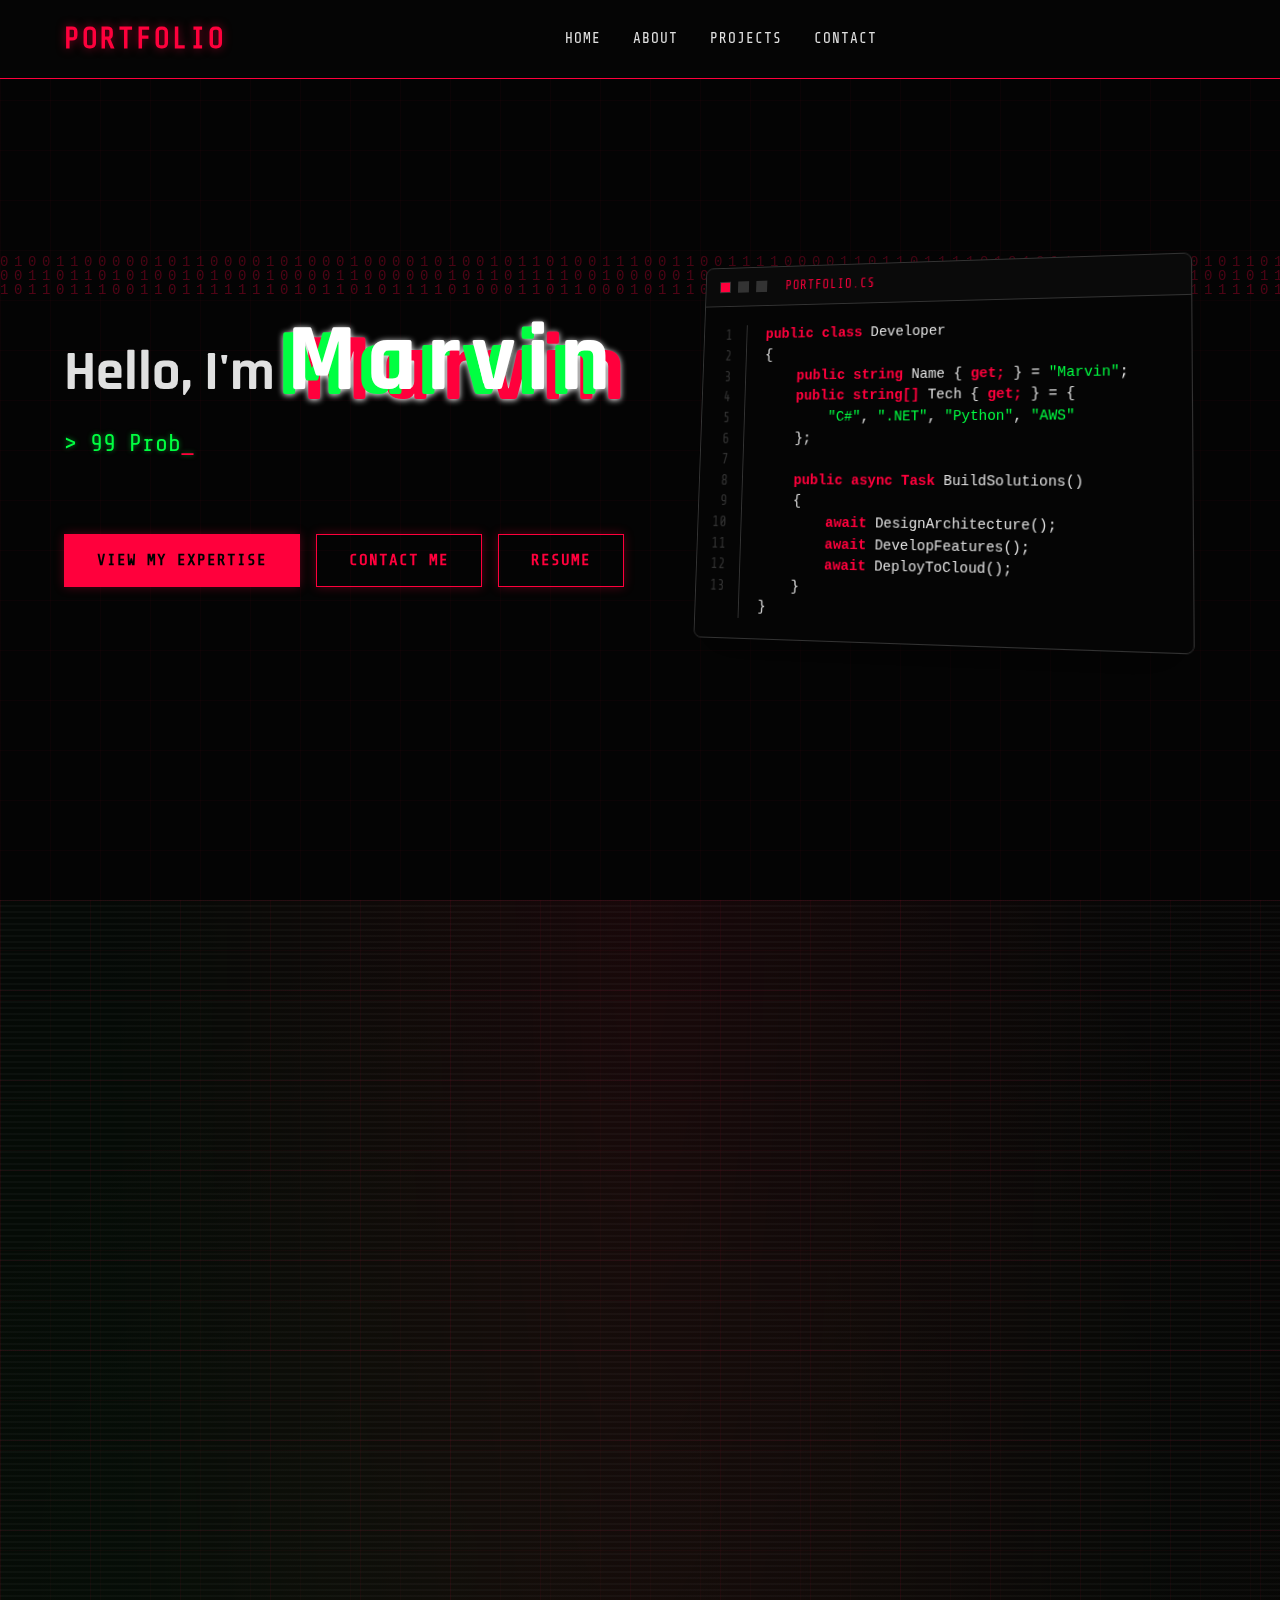
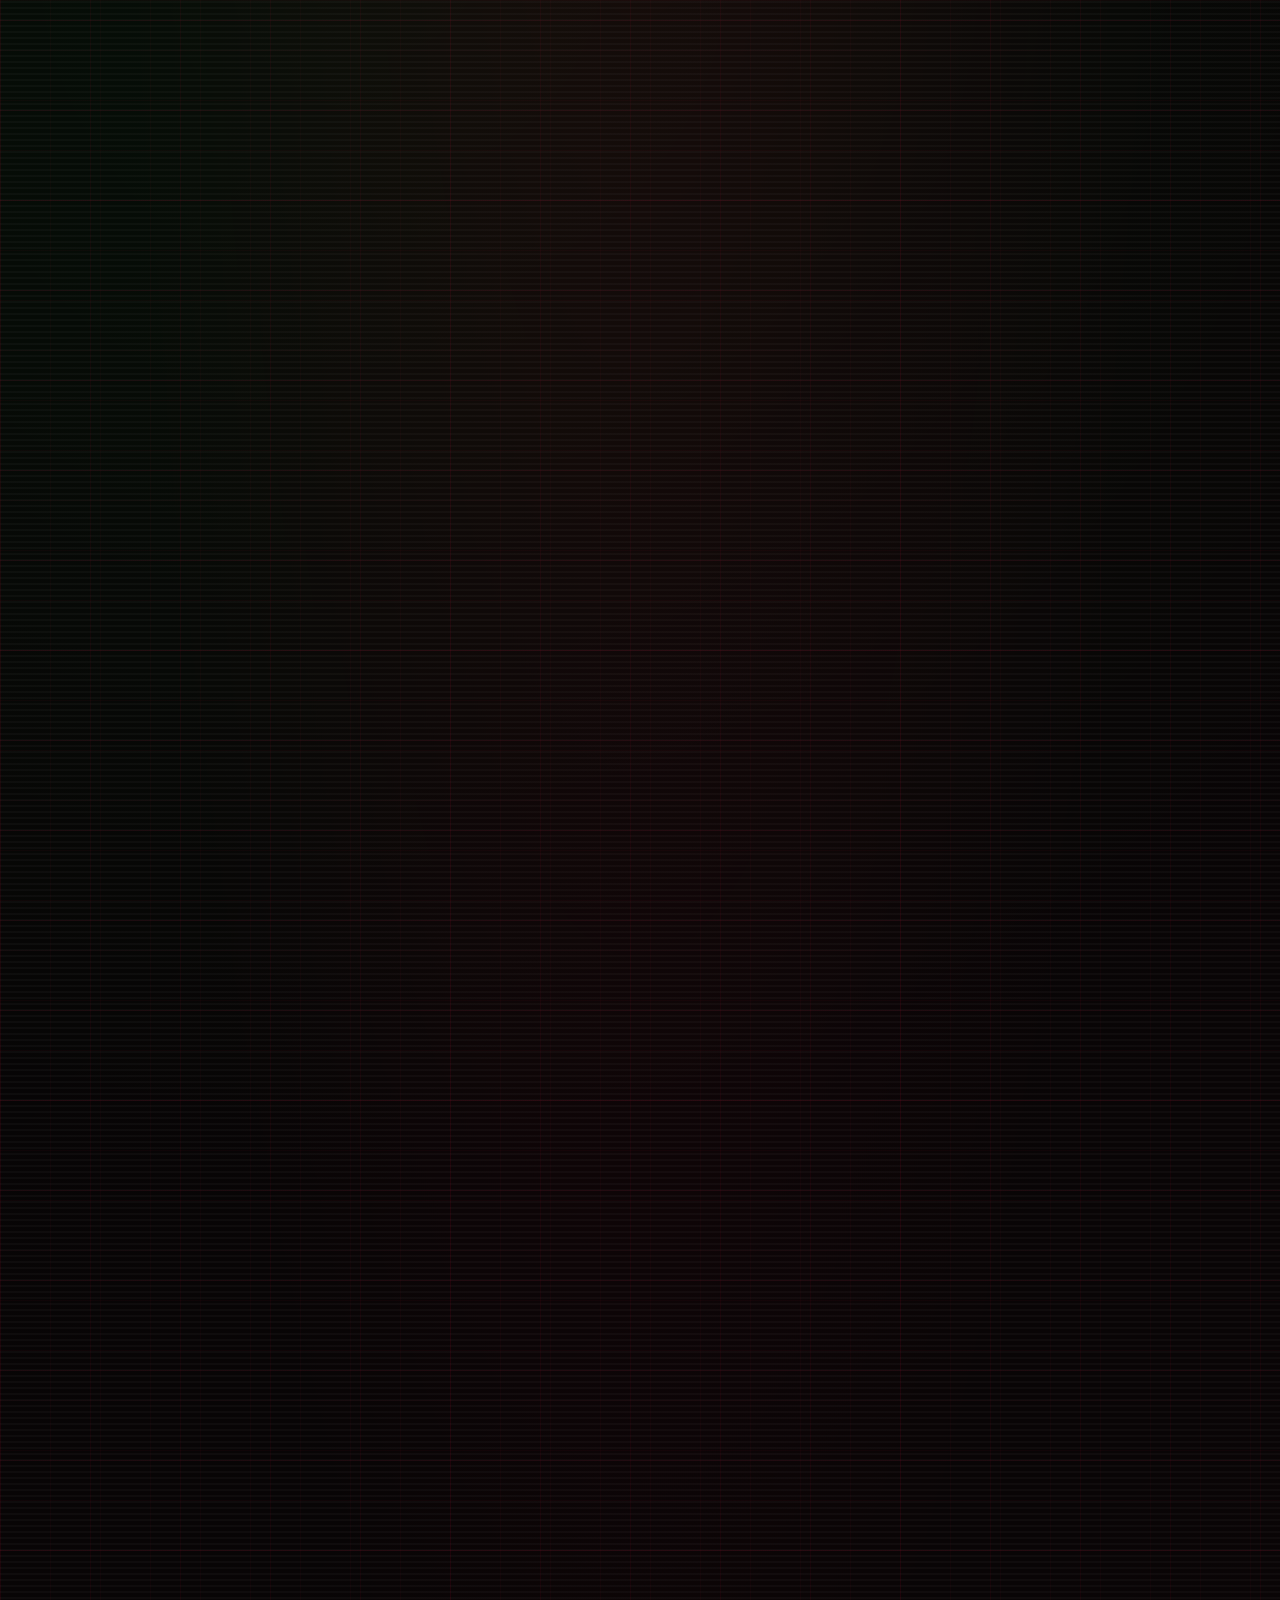
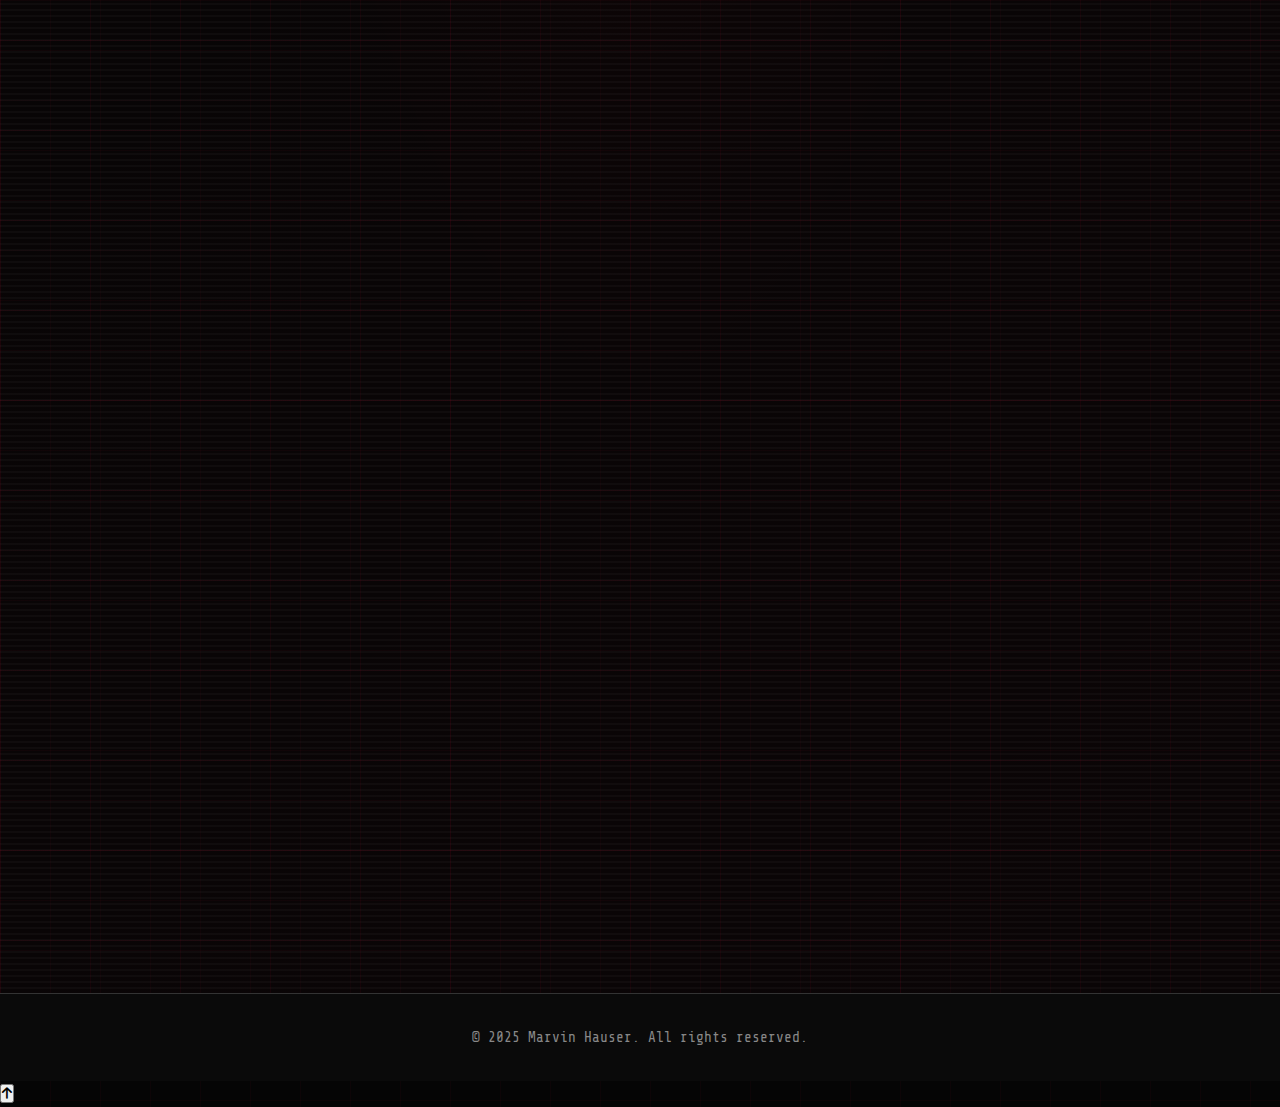
<file: index.html>
<!DOCTYPE html>
<html lang="en">
<head>
    <meta charset="UTF-8">
    <meta name="viewport" content="width=device-width, initial-scale=1.0">
    <title>My Portfolio</title>
    <link rel="stylesheet" href="style.css">
    <link rel="stylesheet" href="https://cdnjs.cloudflare.com/ajax/libs/font-awesome/6.0.0/css/all.min.css">
</head>
<body>
    <header>
        <nav>
            <div class="logo">Portfolio</div>
            <ul class="nav-links">
                <li><a href="#home">Home</a></li>
                <li><a href="#about">About</a></li>
                <li><a href="#projects">Projects</a></li>
                <li><a href="#contact">Contact</a></li>
            </ul>
            <div class="burger">
                <div class="line1"></div>
                <div class="line2"></div>
                <div class="line3"></div>
            </div>
        </nav>
    </header>

    <main>
        <section id="home" class="hero">
            <canvas id="hero-canvas"></canvas>
            <div class="container hero-container">
                <div class="hero-text">
                    <h1>Hello, I'm <span class="hero-glitch-text layers glitch" data-text="Marvin"><span>Marvin</span></span></h1>

                    <p class="hero-subtitle"><span class="typewriter">Full-Stack Developer | Enterprise Solutions Architect</span></p>
                    <div class="hero-btns">
                        <a href="#expertise" class="btn">View My Expertise</a>
                        <a href="#contact" class="btn btn-outline">Contact Me</a>
                        <a href="resume.html" class="btn btn-outline">Resume</a>
                    </div>
                </div>
                <div class="hero-visual">
                    <div class="code-window">
                        <div class="window-header">
                            <div class="buttons">
                                <div class="dot red"></div>
                                <div class="dot yellow"></div>
                                <div class="dot green"></div>
                            </div>
                            <div class="filename">Portfolio.cs</div>
                        </div>
                        <div class="window-body">
                            <div class="line-numbers">
                                <span>1</span><span>2</span><span>3</span><span>4</span><span>5</span><span>6</span><span>7</span><span>8</span><span>9</span><span>10</span><span>11</span><span>12</span><span>13</span>
                            </div>
                            <div class="code-content">
<pre><code><span class="keyword">public class</span> <span class="class-name">Developer</span> 
{
    <span class="keyword">public string</span> <span class="property">Name</span> { <span class="keyword">get;</span> } = <span class="string">"Marvin"</span>;
    <span class="keyword">public string[]</span> <span class="property">Tech</span> { <span class="keyword">get;</span> } = {
        <span class="string">"C#"</span>, <span class="string">".NET"</span>, <span class="string">"Python"</span>, <span class="string">"AWS"</span>
    };

    <span class="keyword">public async Task</span> <span class="function">BuildSolutions</span>() 
    {
        <span class="keyword">await</span> <span class="function">DesignArchitecture</span>();
        <span class="keyword">await</span> <span class="function">DevelopFeatures</span>();
        <span class="keyword">await</span> <span class="function">DeployToCloud</span>();
    }
}</code></pre>
                            </div>
                        </div>
                    </div>
                </div>
            </div>
        </section>
        

        <div class="content-stream">
        <section id="about" class="about">
            <div class="container">
                <h2>About Me</h2>
                <div class="about-content">
                    <div class="about-text">
                        <p>Full-stack developer with a military background in Cyber and Communications Operations. I bring disciplined, security-conscious software engineering practices to every project. My expertise spans enterprise application development, cloud infrastructure, and scalable system design.</p>
                        <p>I specialize in building robust, maintainable solutions using modern technologies including C#/.NET, Python, and cloud platforms. From CRUD systems and workflow automation to full-stack web applications, I design solutions that solve real business problems efficiently and reliably.</p>
                    </div>
                    <div class="skills">
                        <span class="skill-tag">C#</span>
                        <span class="skill-tag">.NET</span>
                        <span class="skill-tag">Blazor</span>
                        <span class="skill-tag">Python</span>
                        <span class="skill-tag">SQL</span>
                        <span class="skill-tag">Git</span>
                        <span class="skill-tag">AWS</span>
                        <span class="skill-tag">Docker</span>
                        <span class="skill-tag">JavaScript</span>
                        <span class="skill-tag">Flutter</span>
                    </div>
                </div>
            </div>
        </section>

        <section id="expertise" class="expertise">
            <div class="container">
                <h2>My Expertise</h2>
                <div class="expertise-grid">
                    <div class="expertise-card" data-tilt>
                        <div class="card-icon"><i class="fas fa-layer-group"></i></div>
                        <h3>Full-Stack Development</h3>
                        <p>End-to-end application development across frontend, backend, and database layers. Experienced with C#/.NET, Python, JavaScript, and Flutter for cross-platform solutions.</p>
                        <div class="tech-tags">
                            <span>C# .NET</span>
                            <span>Blazor</span>
                            <span>Python</span>
                            <span>JavaScript</span>
                            <span>Flutter</span>
                        </div>
                    </div>
                    <div class="expertise-card" data-tilt>
                        <div class="card-icon"><i class="fas fa-cogs"></i></div>
                        <h3>Enterprise Solutions</h3>
                        <p>Designing and implementing business-critical applications including CRUD systems, workflow automation, approval systems, and ERP-style tools. Database design and data management expertise.</p>
                        <div class="tech-tags">
                            <span>CRUD Systems</span>
                            <span>Workflows</span>
                            <span>Database Design</span>
                            <span>Business Logic</span>
                            <span>WPF</span>
                        </div>
                    </div>
                    <div class="expertise-card" data-tilt>
                        <div class="card-icon"><i class="fas fa-cloud"></i></div>
                        <h3>Cloud & DevOps</h3>
                        <p>Containerization, cloud deployment, and infrastructure automation. Experience with AWS, Docker, and CI/CD practices. API integration and system automation expertise.</p>
                        <div class="tech-tags">
                            <span>AWS</span>
                            <span>Docker</span>
                            <span>CI/CD</span>
                            <span>RESTful APIs</span>
                            <span>Automation</span>
                        </div>
                    </div>
                    <div class="expertise-card" data-tilt>
                        <div class="card-icon"><i class="fas fa-globe"></i></div>
                        <h3>Web Development</h3>
                        <p>Building responsive web applications using modern frameworks and technologies. Proficient in Blazor, JavaScript, HTML/CSS, and creating user-friendly interfaces with strong UX principles.</p>
                        <div class="tech-tags">
                            <span>Blazor</span>
                            <span>JavaScript</span>
                            <span>HTML/CSS</span>
                            <span>Responsive Design</span>
                            <span>Web APIs</span>
                        </div>
                    </div>
                    <div class="expertise-card" data-tilt>
                        <div class="card-icon"><i class="fas fa-database"></i></div>
                        <h3>Database & Data Management</h3>
                        <p>Design and optimization of relational databases with strong SQL expertise. Data modeling, normalization, query optimization, and implementation of efficient data management solutions.</p>
                        <div class="tech-tags">
                            <span>SQL</span>
                            <span>Data Modeling</span>
                            <span>Query Optimization</span>
                            <span>Database Design</span>
                            <span>Normalization</span>
                        </div>
                    </div>
                    <div class="expertise-card" data-tilt>
                        <div class="card-icon"><i class="fas fa-tools"></i></div>
                        <h3>Automation & Tooling</h3>
                        <p>Creating utility tools and automation scripts for increased productivity. Experience with CLI applications, document processing, Excel automation, and custom tooling solutions.</p>
                        <div class="tech-tags">
                            <span>Python Scripts</span>
                            <span>CLI Tools</span>
                            <span>Document Processing</span>
                            <span>Excel Automation</span>
                            <span>System Integration</span>
                        </div>
                    </div>
                </div>
            </div>
        </section>

        <section id="projects" class="projects">
            <div class="container">
                <h2>Featured Projects</h2>
                <div class="project-grid">
                    <div class="project-card">
                        <div class="project-image" style="background: linear-gradient(45deg, #512bd4, #d42b99);">
                            <i class="fas fa-book-open project-icon-overlay"></i>
                        </div>
                        <div class="project-info">
                            <h3>Library Management System</h3>
                            <p>Windows desktop inventory system built in C# WinForms with complete CRUD, MySQL-backed persistence, and real-time search/filtering—foundational ERP patterns applied to catalog management.</p>
                            <div class="project-links">
                                <a href="https://github.com/SadxSenpai/Buecherei_Windows_App" target="_blank"><i class="fab fa-github"></i> Code</a>
                                <a href="project-buecherei.html"><i class="fas fa-info-circle"></i> View More</a>
                            </div>
                        </div>
                    </div>
                    <div class="project-card">
                        <div class="project-image" style="background: linear-gradient(45deg, #306998, #FFD43B);">
                            <i class="fas fa-robot project-icon-overlay"></i>
                        </div>
                        <div class="project-info">
                            <h3>Data Processing & API Integration</h3>
                            <p>Python automation bot integrating external APIs (GraphQL), transforming data pipelines, and running on AWS—real-time processing with automated workflows and command-driven UX.</p>
                            <div class="project-links">
                                <a href="https://github.com/SadxSenpai/PuffPastry-Parser" target="_blank"><i class="fab fa-github"></i> Code</a>
                                <a href="project-puffpastry.html"><i class="fas fa-info-circle"></i> View More</a>
                            </div>
                        </div>
                    </div>
                </div>
            </div>
        </section>

        <section id="contact" class="contact">
            <div class="container">
                <h2>Get In Touch</h2>
                <p>Have a project in mind or just want to say hi?</p>

                <form class="contact-form" action="https://tally.so/r/2Ea4xp" method="POST" accept-charset="UTF-8" target="_blank">
                    <div class="contact-form-row">
                        <label>
                            <span>Name</span>
                            <input type="text" name="name" placeholder="Your name" required>
                        </label>
                        <label>
                            <span>Email</span>
                            <input type="email" name="email" placeholder="you@example.com" required>
                        </label>
                    </div>
                    <label class="contact-form-message">
                        <span>Message</span>
                        <textarea name="message" rows="5" placeholder="Your message..." required></textarea>
                    </label>
                    <button class="btn" type="submit">Send Message</button>
                </form>

                <div class="social-links">
                    <a href="https://github.com/SadxSenpai" target="_blank"><i class="fab fa-github"></i></a>
                    <a href="https://www.linkedin.com/in/marvin-h-952216265/" target="_blank"><i class="fab fa-linkedin"></i></a>
                </div>
            </div>
        </section>

        </div>
    </main>

    <footer>
        <p>&copy; 2025 Marvin Hauser. All rights reserved.</p>
    </footer>

    <button id="back-to-top" class="back-to-top" aria-label="Back to top">
        <i class="fas fa-arrow-up"></i>
    </button>

    <script src="script.js"></script>
</body>
</html>
</file>
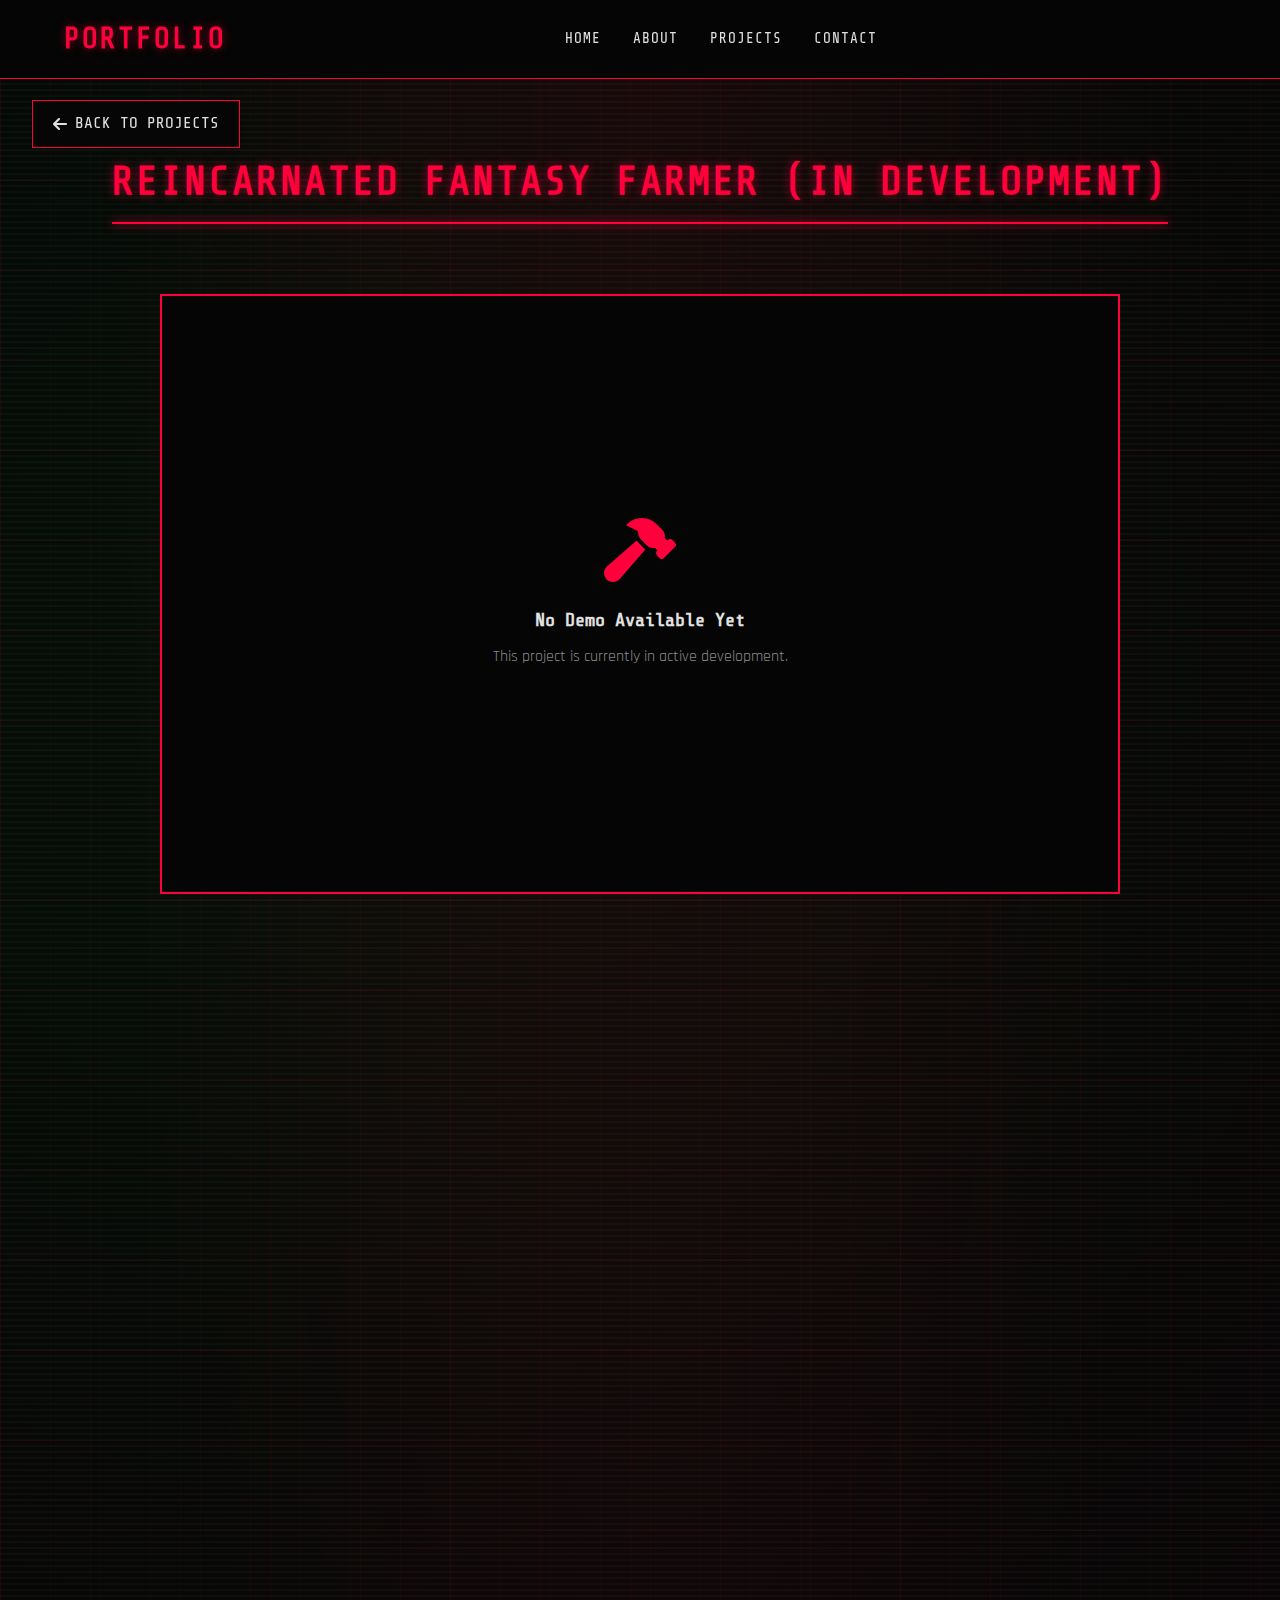
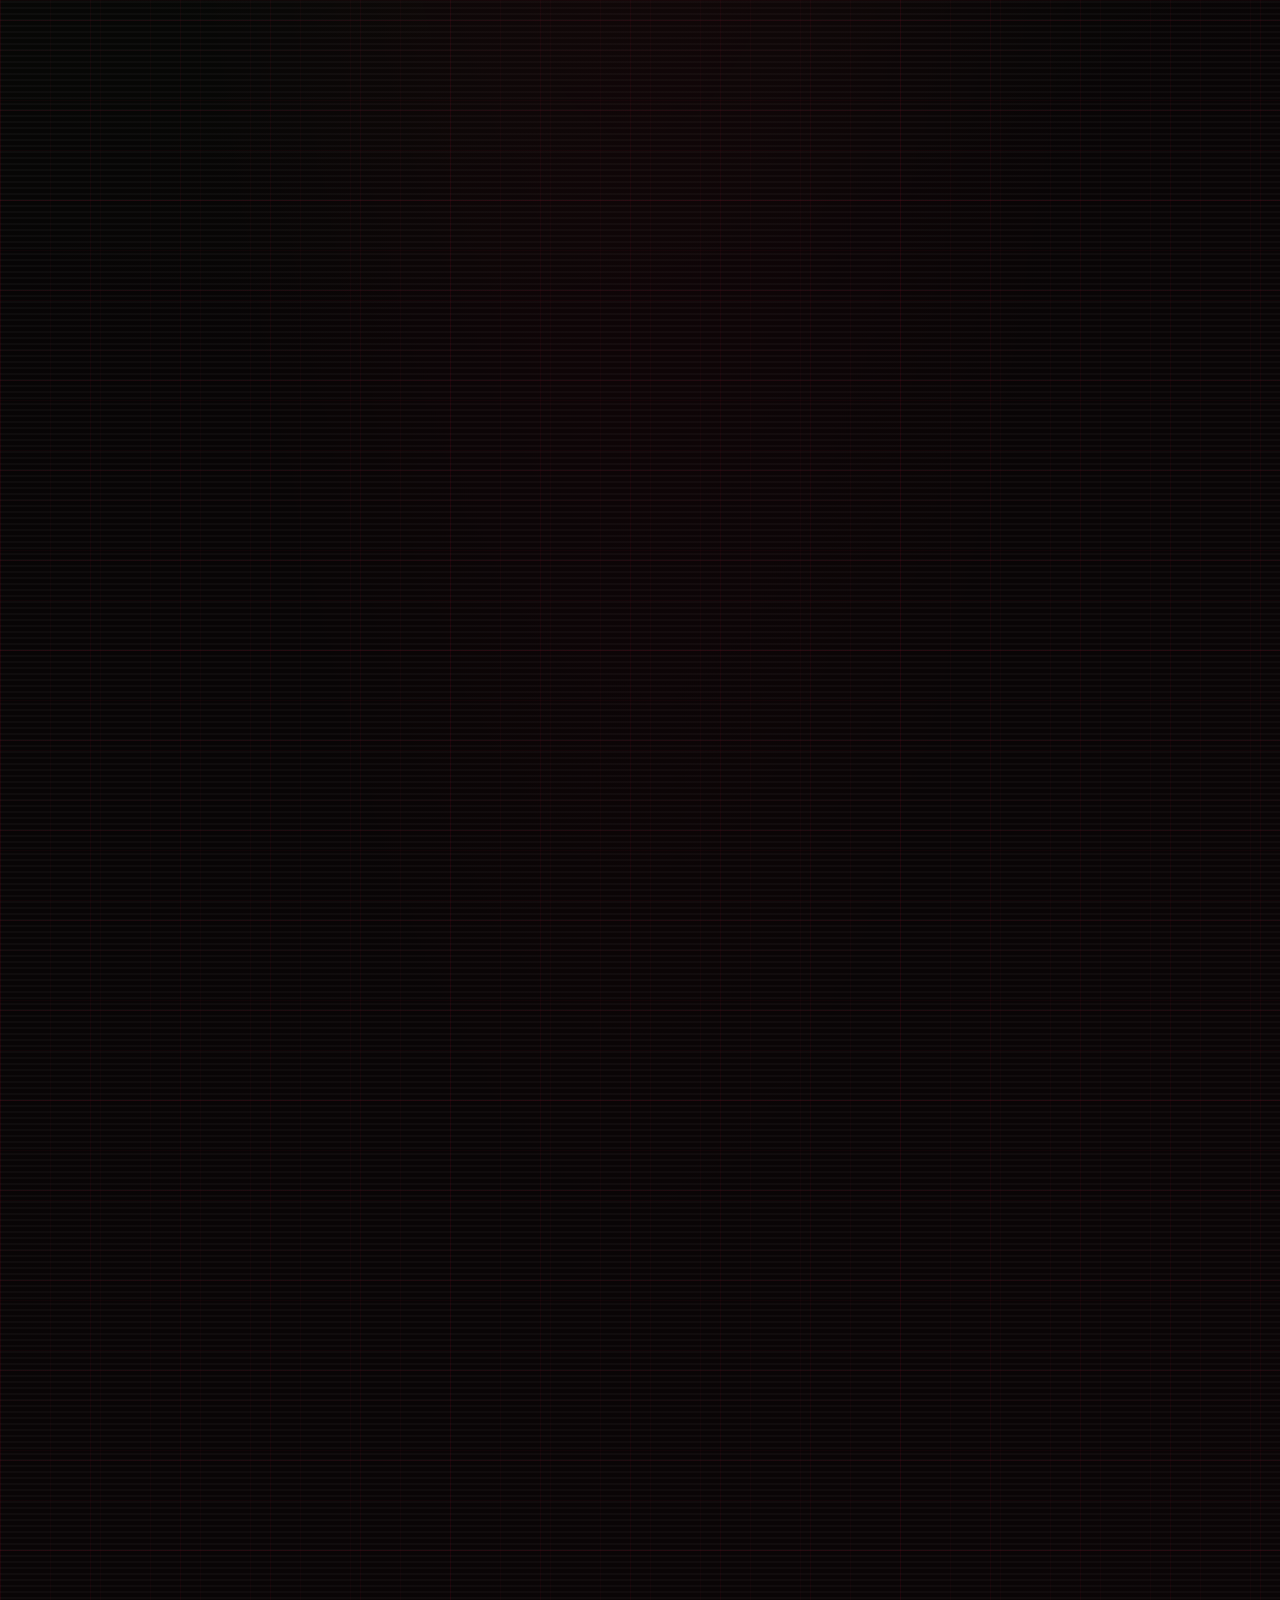
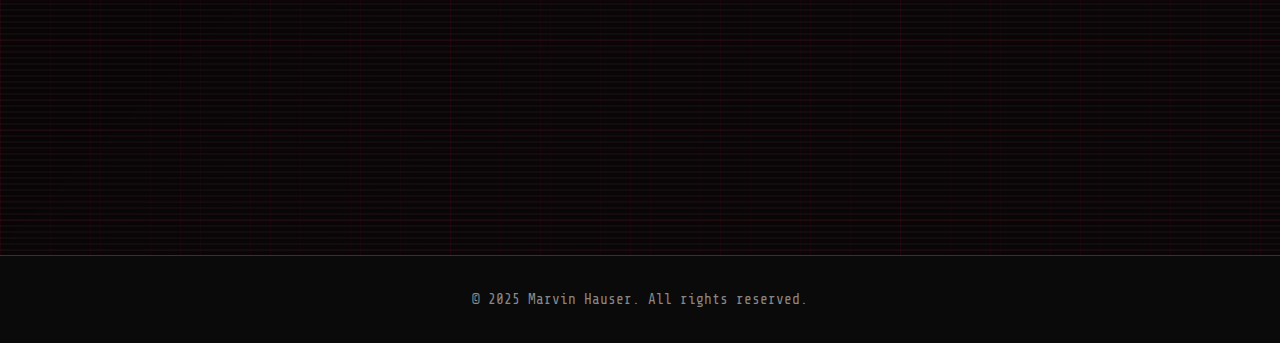
<file: play-farmer.html>
<!DOCTYPE html>
<html lang="en">
<head>
    <meta charset="UTF-8">
    <meta name="viewport" content="width=device-width, initial-scale=1.0">
    <title>Reincarnated Fantasy Farmer - Play</title>
    <link rel="stylesheet" href="style.css">
    <link rel="stylesheet" href="https://cdnjs.cloudflare.com/ajax/libs/font-awesome/6.0.0/css/all.min.css">
</head>
<body>
    <header>
        <nav>
            <div class="logo" onclick="location.href='index.html'">Portfolio</div>
            <ul class="nav-links">
                <li><a href="index.html#home">Home</a></li>
                <li><a href="index.html#about">About</a></li>
                <li><a href="index.html#projects">Projects</a></li>
                <li><a href="index.html#contact">Contact</a></li>
            </ul>
            <div class="burger">
                <div class="line1"></div>
                <div class="line2"></div>
                <div class="line3"></div>
            </div>
        </nav>
    </header>

    <main>
        <a href="index.html#projects" class="back-link"><i class="fas fa-arrow-left"></i> Back to Projects</a>
        <div class="content-stream">
        <section class="container" style="padding-top: 150px;">
            <h2>Reincarnated Fantasy Farmer (In Development)</h2>
            <div id="game-container" style="width: 960px; max-width: 100%; height: 600px; background: #050505; margin: 2rem auto; border: 2px solid var(--primary-color); display: flex; flex-direction: column; align-items: center; justify-content: center;">
                <i class="fas fa-hammer fa-4x" style="color: var(--primary-color); margin-bottom: 1.5rem;"></i>
                <h3 style="color: var(--text-light); font-family: 'Share Tech Mono', monospace; margin-bottom: 0.5rem;">No Demo Available Yet</h3>
                <p style="color: var(--text-muted);">This project is currently in active development.</p>
            </div>
            <!-- <button class="btn" onclick="toggleFullscreen()">Fullscreen</button> -->
        </section>

        <section class="container technical-docs" style="padding-bottom: 5rem;">
            <h3>Project Overview</h3>
            <p>An in-development hybrid RPG designed to bridge the gap between classic JRPG turn-based combat and cozy farming simulation. The current prototype focuses on establishing the core architecture required to balance these two distinct game loops—relaxing top-down exploration and strategic battles.</p>
            <p style="color: var(--primary-color); font-style: italic; border-left: 3px solid var(--primary-color); padding-left: 1rem; margin-top: 1rem;">Note: This is an early development build. While it represents the most successful iteration of the core systems so far, it still contains known bugs and incomplete features.</p>

            <div style="margin: 2rem 0; text-align: center;">
                <img src="Media/FanatsyFarmerCombat.png" alt="Fantasy Farmer Combat System" style="max-width: 100%; border: 2px solid var(--primary-color); box-shadow: 0 0 20px rgba(255, 0, 60, 0.2);">
            </div>

            <h3>Current Implementation (Prototype)</h3>
            <ul>
                <li><strong>JRPG Combat Foundation:</strong> Successfully implemented the core turn-based battle loop. The current build features a BattleSystem that manages turns, energy costs, and special attacks.</li>
                <li><strong>World Persistence:</strong> Built a robust Singleton GameManager that tracks player position and world state. This system allows for seamless transitions between the "Peaceful" overworld and "Combat" scenes without losing progress.</li>
                <li><strong>AI & Navigation:</strong> Integrated Unity's NavMeshAgent for 2D space to drive enemy behavior. Enemies currently wander the overworld and initiate combat upon player detection.</li>
                <li><strong>Game Feel:</strong> Implemented a NudgeEffect system to add visual impact ("juice") to attacks, ensuring the turn-based combat feels responsive and punchy.</li>
            </ul>

            <div style="margin: 2rem 0; text-align: center;">
                <img src="Media/FantasyFarmerOverworld.png" alt="Fantasy Farmer Overworld Exploration" style="max-width: 100%; border: 2px solid var(--primary-color); box-shadow: 0 0 20px rgba(255, 0, 60, 0.2);">
            </div>

            <h3>Technical Architecture</h3>
            <ul>
                <li><strong>State Management:</strong> Utilizes C# Enums to strictly control battle flow (Start, PlayerTurn, EnemyTurn, Won/Lost), preventing logic errors during turn transitions.</li>
                <li><strong>Asynchronous Logic:</strong> Heavily uses Coroutines to manage animation timing and turn delays, preventing the UI from freezing during enemy actions.</li>
                <li><strong>Data Handling:</strong> Includes a system to track unique Enemy IDs (defeatedEnemyID), ensuring defeated enemies remain removed from the overworld after battle.</li>
            </ul>

            <h3>Future Development Roadmap</h3>
            <ul>
                <li><strong>Farming Systems:</strong> Implementation of the grid-based farming mechanics (planting, watering, harvesting) to complement the combat.</li>
                <li><strong>Inventory Expansion:</strong> Extending the current GameManager to handle crops, seeds, and crafting materials.</li>
                <li><strong>Dialogue System:</strong> Adding narrative elements to enhance the "Cozy" atmosphere.</li>
            </ul>
        </section>
        </div>
    </main>

    <footer>
        <p>&copy; 2025 Marvin Hauser. All rights reserved.</p>
    </footer>

    <script src="script.js"></script>
    <script>
        function toggleFullscreen() {
            const container = document.getElementById('game-container');
            if (!document.fullscreenElement) {
                container.requestFullscreen().catch(err => {
                    alert(`Error attempting to enable full-screen mode: ${err.message} (${err.name})`);
                });
            } else {
                document.exitFullscreen();
            }
        }
    </script>
</body>
</html>
</file>
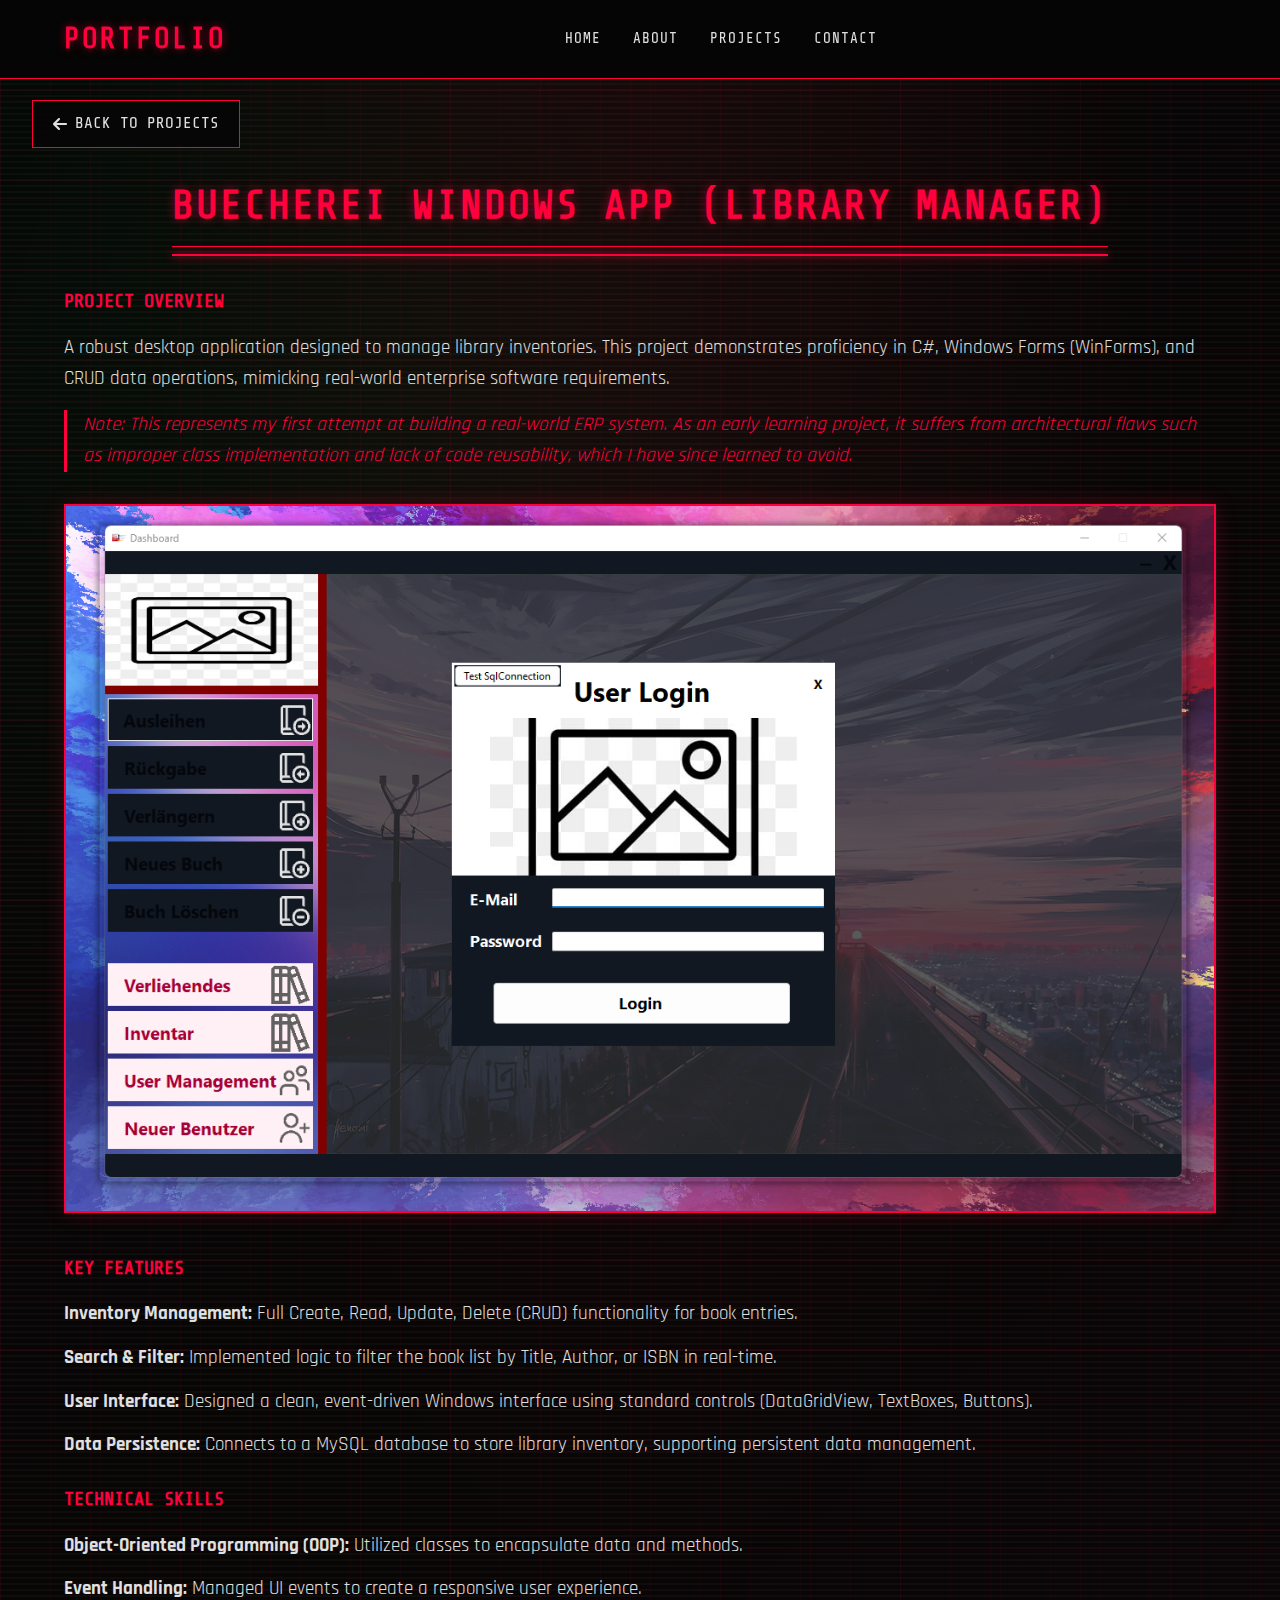
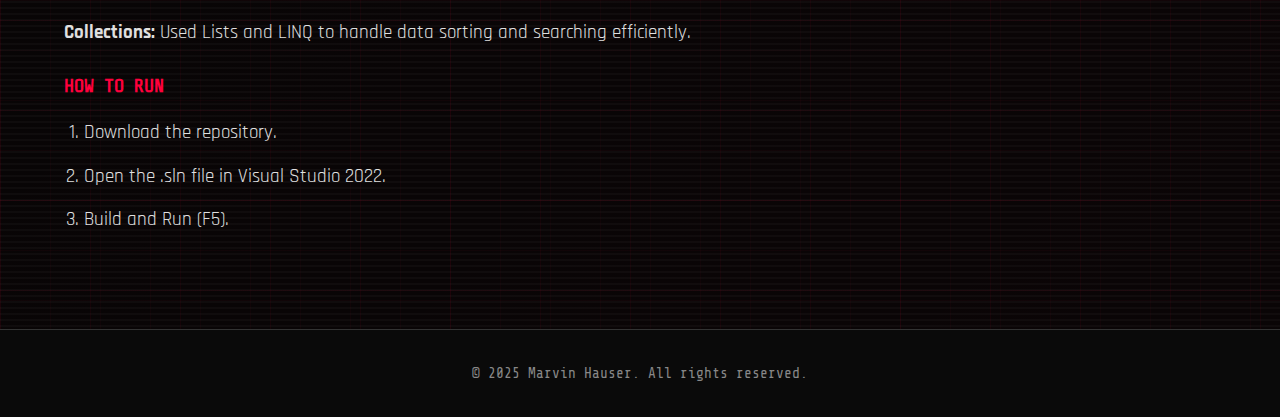
<file: project-buecherei.html>
<!DOCTYPE html>
<html lang="en">
<head>
    <meta charset="UTF-8">
    <meta name="viewport" content="width=device-width, initial-scale=1.0">
    <title>Buecherei Windows App - Portfolio</title>
    <link rel="stylesheet" href="style.css">
    <link rel="stylesheet" href="https://cdnjs.cloudflare.com/ajax/libs/font-awesome/6.0.0/css/all.min.css">
</head>
<body>
    <header>
        <nav>
            <div class="logo" onclick="location.href='index.html'">Portfolio</div>
            <ul class="nav-links">
                <li><a href="index.html#home">Home</a></li>
                <li><a href="index.html#about">About</a></li>
                <li><a href="index.html#projects">Projects</a></li>
                <li><a href="index.html#contact">Contact</a></li>
            </ul>
            <div class="burger">
                <div class="line1"></div>
                <div class="line2"></div>
                <div class="line3"></div>
            </div>
        </nav>
    </header>

    <main>
        <a href="index.html#projects" class="back-link"><i class="fas fa-arrow-left"></i> Back to Projects</a>
        <div class="content-stream">
        <section class="container technical-docs" style="padding-top: 150px; min-height: 80vh;">
            <h2>Buecherei Windows App (Library Manager)</h2>
            
            <h3>Project Overview</h3>
            <p>A robust desktop application designed to manage library inventories. This project demonstrates proficiency in C#, Windows Forms (WinForms), and CRUD data operations, mimicking real-world enterprise software requirements.</p>
            <p style="color: var(--primary-color); font-style: italic; border-left: 3px solid var(--primary-color); padding-left: 1rem; margin-top: 1rem;">Note: This represents my first attempt at building a real-world ERP system. As an early learning project, it suffers from architectural flaws such as improper class implementation and lack of code reusability, which I have since learned to avoid.</p>
            
            <div style="margin: 2rem 0; text-align: center;">
                <img src="Media/LMSFront.png" alt="Library Management System Interface" style="max-width: 100%; border: 2px solid var(--primary-color); box-shadow: 0 0 20px rgba(255, 0, 60, 0.2);">
            </div>

            <h3>Key Features</h3>
            <ul>
                <li><strong>Inventory Management:</strong> Full Create, Read, Update, Delete (CRUD) functionality for book entries.</li>
                <li><strong>Search & Filter:</strong> Implemented logic to filter the book list by Title, Author, or ISBN in real-time.</li>
                <li><strong>User Interface:</strong> Designed a clean, event-driven Windows interface using standard controls (DataGridView, TextBoxes, Buttons).</li>
                <li><strong>Data Persistence:</strong> Connects to a MySQL database to store library inventory, supporting persistent data management.</li>
            </ul>

            <h3>Technical Skills</h3>
            <ul>
                <li><strong>Object-Oriented Programming (OOP):</strong> Utilized classes to encapsulate data and methods.</li>
                <li><strong>Event Handling:</strong> Managed UI events to create a responsive user experience.</li>
                <li><strong>Collections:</strong> Used Lists and LINQ to handle data sorting and searching efficiently.</li>
            </ul>

            <h3>How to Run</h3>
            <ol style="margin-left: 20px;">
                <li>Download the repository.</li>
                <li>Open the .sln file in Visual Studio 2022.</li>
                <li>Build and Run (F5).</li>
            </ol>
        </section>
        </div>
    </main>

    <footer>
        <p>&copy; 2025 Marvin Hauser. All rights reserved.</p>
    </footer>

    <script src="script.js"></script>
</body>
</html>
</file>
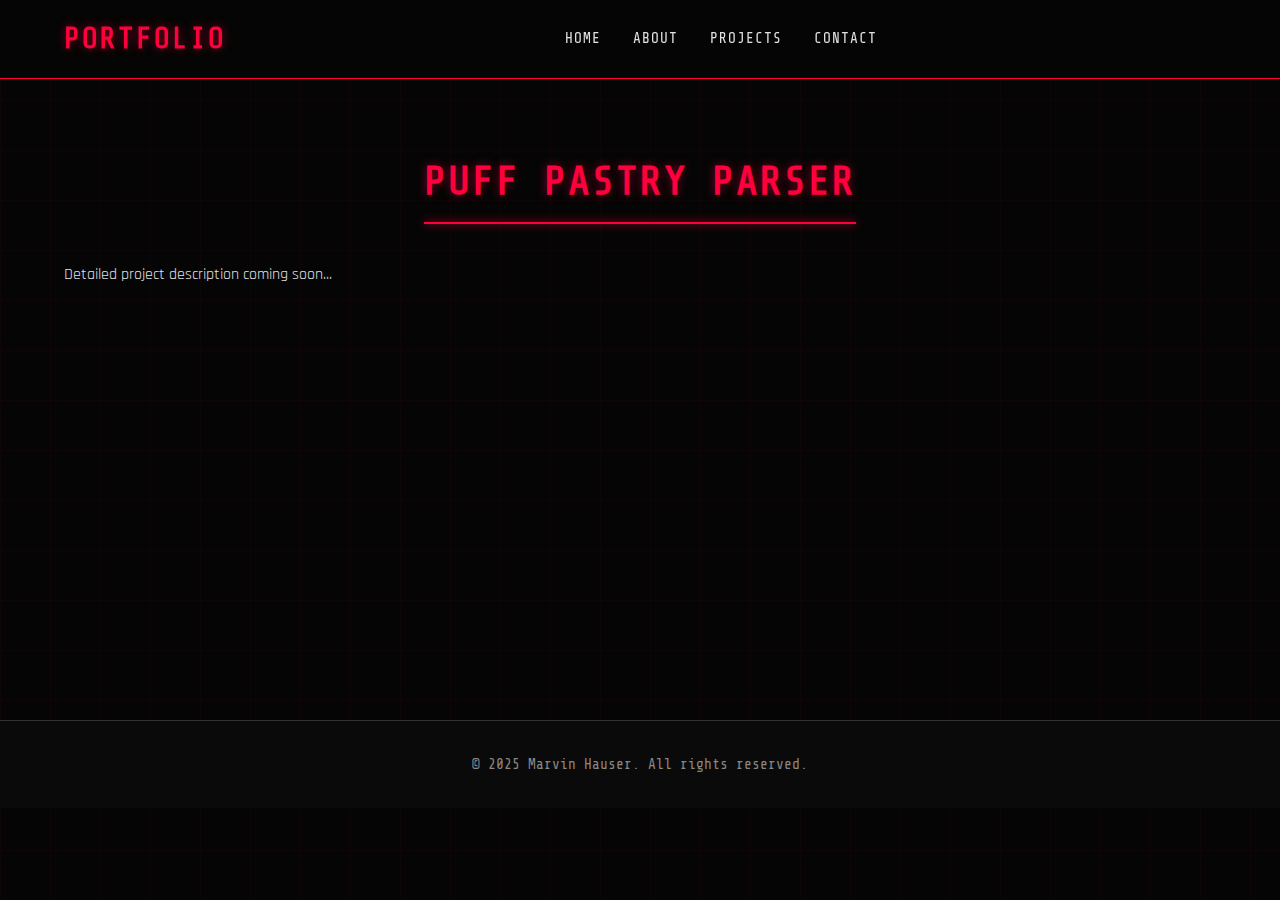
<file: project-puffpastry.html>
<!DOCTYPE html>
<html lang="en">
<head>
    <meta charset="UTF-8">
    <meta name="viewport" content="width=device-width, initial-scale=1.0">
    <title>Puff Pastry Parser - Portfolio</title>
    <link rel="stylesheet" href="style.css">
    <link rel="stylesheet" href="https://cdnjs.cloudflare.com/ajax/libs/font-awesome/6.0.0/css/all.min.css">
</head>
<body>
    <header>
        <nav>
            <div class="logo" onclick="location.href='index.html'">Portfolio</div>
            <ul class="nav-links">
                <li><a href="index.html#home">Home</a></li>
                <li><a href="index.html#about">About</a></li>
                <li><a href="index.html#projects">Projects</a></li>
                <li><a href="index.html#contact">Contact</a></li>
            </ul>
            <div class="burger">
                <div class="line1"></div>
                <div class="line2"></div>
                <div class="line3"></div>
            </div>
        </nav>
    </header>

    <main>
        <section class="container" style="padding-top: 150px; min-height: 80vh;">
            <h2>Puff Pastry Parser</h2>
            <p>Detailed project description coming soon...</p>
        </section>
    </main>

    <footer>
        <p>&copy; 2025 Marvin Hauser. All rights reserved.</p>
    </footer>

    <script src="script.js"></script>
</body>
</html>
</file>
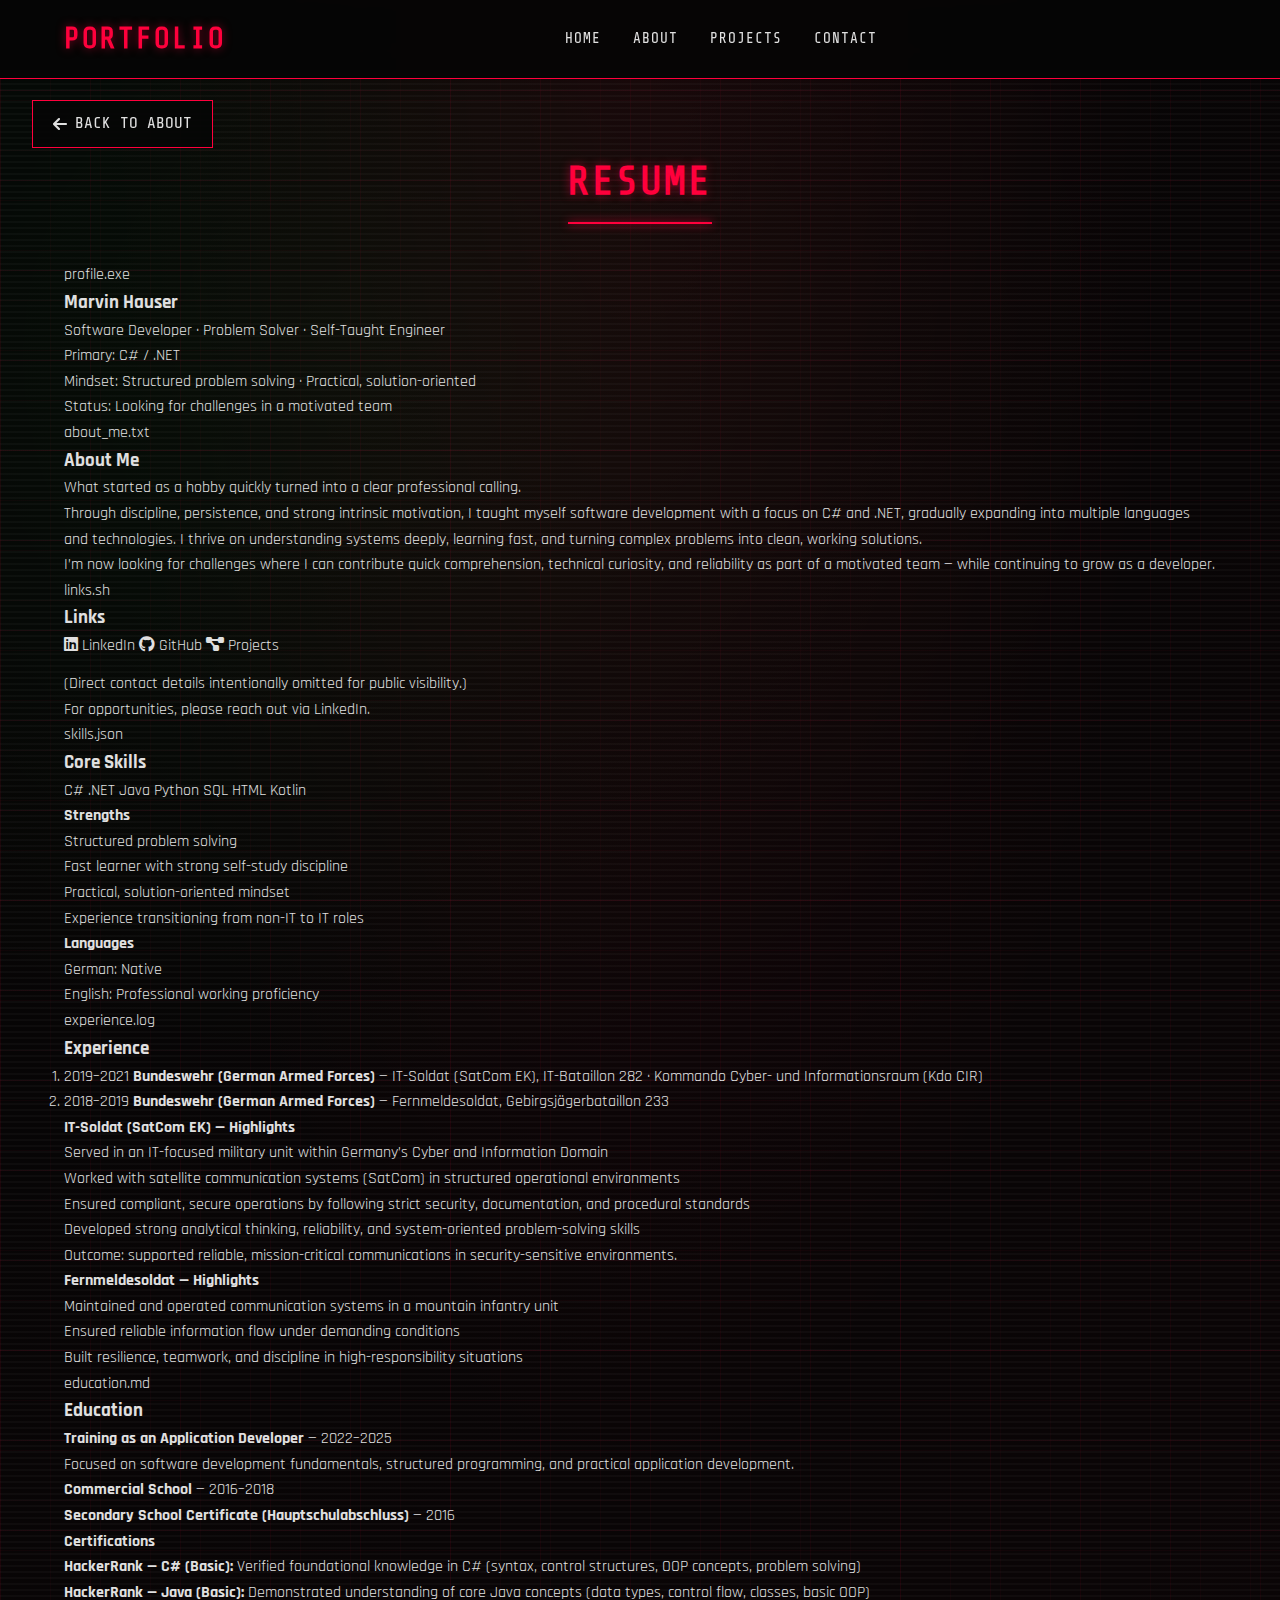
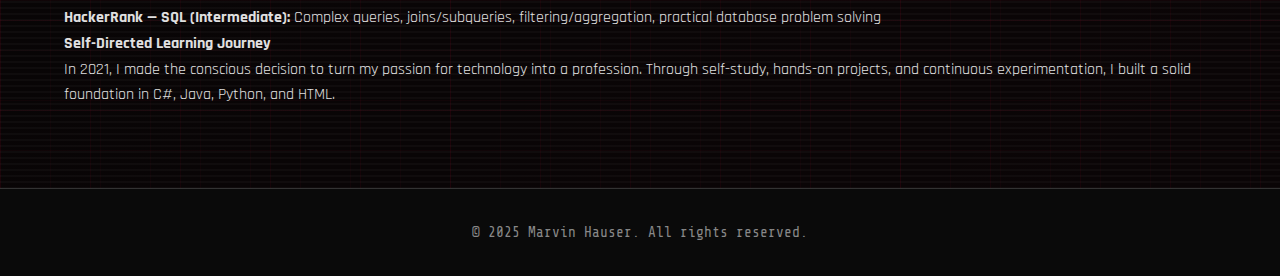
<file: resume.html>
<!DOCTYPE html>
<html lang="en">
<head>
    <meta charset="UTF-8">
    <meta name="viewport" content="width=device-width, initial-scale=1.0">
    <title>Resume - Portfolio</title>
    <link rel="stylesheet" href="style.css">
    <link rel="stylesheet" href="https://cdnjs.cloudflare.com/ajax/libs/font-awesome/6.0.0/css/all.min.css">
</head>
<body>
    <header>
        <nav>
            <div class="logo" onclick="location.href='index.html'">Portfolio</div>
            <ul class="nav-links">
                <li><a href="index.html#home">Home</a></li>
                <li><a href="index.html#about">About</a></li>
                <li><a href="index.html#projects">Projects</a></li>
                <li><a href="index.html#contact">Contact</a></li>
            </ul>
            <div class="burger">
                <div class="line1"></div>
                <div class="line2"></div>
                <div class="line3"></div>
            </div>
        </nav>
    </header>

    <main>
        <a href="index.html#about" class="back-link"><i class="fas fa-arrow-left"></i> Back to About</a>

        <div class="content-stream">
            <section class="container resume-lab" style="padding-top: 150px; min-height: 85vh;">
                <h2>Resume</h2>

                <div class="terminal-desk" aria-label="Resume terminal windows">
                    <article class="terminal-window w-profile" aria-label="Profile window">
                        <div class="terminal-titlebar">
                            <span class="terminal-dot"></span>
                            <span class="terminal-dot"></span>
                            <span class="terminal-dot"></span>
                            <span class="terminal-title">profile.exe</span>
                            <span class="terminal-controls" aria-hidden="true">
                                <span class="terminal-pill"></span>
                                <span class="terminal-pill"></span>
                            </span>
                        </div>
                        <div class="terminal-body">
                            <h3 class="terminal-h">Marvin Hauser</h3>
                            <p class="terminal-muted">Software Developer · Problem Solver · Self-Taught Engineer</p>
                            <div class="terminal-kv">
                                <div><span class="terminal-k">Primary:</span> C# / .NET</div>
                                <div><span class="terminal-k">Mindset:</span> Structured problem solving · Practical, solution-oriented</div>
                                <div><span class="terminal-k">Status:</span> Looking for challenges in a motivated team</div>
                            </div>
                        </div>
                    </article>

                    <article class="terminal-window w-summary" aria-label="Summary window">
                        <div class="terminal-titlebar">
                            <span class="terminal-dot"></span>
                            <span class="terminal-dot"></span>
                            <span class="terminal-dot"></span>
                            <span class="terminal-title">about_me.txt</span>
                            <span class="terminal-controls" aria-hidden="true">
                                <span class="terminal-pill"></span>
                                <span class="terminal-pill"></span>
                            </span>
                        </div>
                        <div class="terminal-body">
                            <h3 class="terminal-h">About Me</h3>
                            <p>What started as a hobby quickly turned into a clear professional calling.</p>
                            <p>
                                Through discipline, persistence, and strong intrinsic motivation, I taught myself software development with a focus on
                                C# and .NET, gradually expanding into multiple languages and technologies. I thrive on understanding systems deeply,
                                learning fast, and turning complex problems into clean, working solutions.
                            </p>
                            <p>
                                I’m now looking for challenges where I can contribute quick comprehension, technical curiosity, and reliability as part of
                                a motivated team — while continuing to grow as a developer.
                            </p>
                        </div>
                    </article>

                    <article class="terminal-window w-links" aria-label="Links window">
                        <div class="terminal-titlebar">
                            <span class="terminal-dot"></span>
                            <span class="terminal-dot"></span>
                            <span class="terminal-dot"></span>
                            <span class="terminal-title">links.sh</span>
                            <span class="terminal-controls" aria-hidden="true">
                                <span class="terminal-pill"></span>
                                <span class="terminal-pill"></span>
                            </span>
                        </div>
                        <div class="terminal-body">
                            <h3 class="terminal-h">Links</h3>
                            <div class="resume-links">
                                <a class="resume-link" href="https://www.linkedin.com/in/marvin-h-952216265/" target="_blank" rel="noopener noreferrer">
                                    <i class="fab fa-linkedin"></i> LinkedIn
                                </a>
                                <a class="resume-link" href="https://github.com/SadxSenpai" target="_blank" rel="noopener noreferrer">
                                    <i class="fab fa-github"></i> GitHub
                                </a>
                                <a class="resume-link" href="index.html#projects">
                                    <i class="fas fa-diagram-project"></i> Projects
                                </a>
                            </div>
                            <p class="terminal-muted" style="margin-top: 0.75rem;">(Direct contact details intentionally omitted for public visibility.)</p>
                            <p class="terminal-muted">For opportunities, please reach out via LinkedIn.</p>
                        </div>
                    </article>

                    <article class="terminal-window w-skills" aria-label="Skills window">
                        <div class="terminal-titlebar">
                            <span class="terminal-dot"></span>
                            <span class="terminal-dot"></span>
                            <span class="terminal-dot"></span>
                            <span class="terminal-title">skills.json</span>
                            <span class="terminal-controls" aria-hidden="true">
                                <span class="terminal-pill"></span>
                                <span class="terminal-pill"></span>
                            </span>
                        </div>
                        <div class="terminal-body">
                            <h3 class="terminal-h">Core Skills</h3>
                            <div class="terminal-tags">
                                <span class="terminal-tag">C#</span>
                                <span class="terminal-tag">.NET</span>
                                <span class="terminal-tag">Java</span>
                                <span class="terminal-tag">Python</span>
                                <span class="terminal-tag">SQL</span>
                                <span class="terminal-tag">HTML</span>
                                <span class="terminal-tag">Kotlin</span>
                            </div>
                            <div class="terminal-split">
                                <div>
                                    <h4 class="terminal-h2">Strengths</h4>
                                    <ul class="terminal-list">
                                        <li>Structured problem solving</li>
                                        <li>Fast learner with strong self-study discipline</li>
                                        <li>Practical, solution-oriented mindset</li>
                                        <li>Experience transitioning from non-IT to IT roles</li>
                                    </ul>
                                </div>
                                <div>
                                    <h4 class="terminal-h2">Languages</h4>
                                    <ul class="terminal-list">
                                        <li>German: Native</li>
                                        <li>English: Professional working proficiency</li>
                                    </ul>
                                </div>
                            </div>
                        </div>
                    </article>

                    <article class="terminal-window w-exp" aria-label="Experience window">
                        <div class="terminal-titlebar">
                            <span class="terminal-dot"></span>
                            <span class="terminal-dot"></span>
                            <span class="terminal-dot"></span>
                            <span class="terminal-title">experience.log</span>
                            <span class="terminal-controls" aria-hidden="true">
                                <span class="terminal-pill"></span>
                                <span class="terminal-pill"></span>
                            </span>
                        </div>
                        <div class="terminal-body">
                            <h3 class="terminal-h">Experience</h3>
                            <ol class="terminal-timeline">
                                <li>
                                    <span class="terminal-time">2019–2021</span>
                                    <span class="terminal-event"><strong>Bundeswehr (German Armed Forces)</strong> — IT-Soldat (SatCom EK), IT-Bataillon 282 · Kommando Cyber- und Informationsraum (Kdo CIR)</span>
                                </li>
                                <li>
                                    <span class="terminal-time">2018–2019</span>
                                    <span class="terminal-event"><strong>Bundeswehr (German Armed Forces)</strong> — Fernmeldesoldat, Gebirgsjägerbataillon 233</span>
                                </li>
                            </ol>

                            <h4 class="terminal-h2">IT-Soldat (SatCom EK) — Highlights</h4>
                            <ul class="terminal-list">
                                <li>Served in an IT-focused military unit within Germany’s Cyber and Information Domain</li>
                                <li>Worked with satellite communication systems (SatCom) in structured operational environments</li>
                                <li>Ensured compliant, secure operations by following strict security, documentation, and procedural standards</li>
                                <li>Developed strong analytical thinking, reliability, and system-oriented problem-solving skills</li>
                            </ul>

                            <p class="terminal-muted">Outcome: supported reliable, mission-critical communications in security-sensitive environments.</p>

                            <h4 class="terminal-h2">Fernmeldesoldat — Highlights</h4>
                            <ul class="terminal-list">
                                <li>Maintained and operated communication systems in a mountain infantry unit</li>
                                <li>Ensured reliable information flow under demanding conditions</li>
                                <li>Built resilience, teamwork, and discipline in high-responsibility situations</li>
                            </ul>
                        </div>
                    </article>

                    <article class="terminal-window w-edu" aria-label="Education window">
                        <div class="terminal-titlebar">
                            <span class="terminal-dot"></span>
                            <span class="terminal-dot"></span>
                            <span class="terminal-dot"></span>
                            <span class="terminal-title">education.md</span>
                            <span class="terminal-controls" aria-hidden="true">
                                <span class="terminal-pill"></span>
                                <span class="terminal-pill"></span>
                            </span>
                        </div>
                        <div class="terminal-body">
                            <h3 class="terminal-h">Education</h3>
                            <ul class="terminal-list">
                                <li><strong>Training as an Application Developer</strong> — 2022–2025</li>
                                <li>Focused on software development fundamentals, structured programming, and practical application development.</li>
                                <li><strong>Commercial School</strong> — 2016–2018</li>
                                <li><strong>Secondary School Certificate (Hauptschulabschluss)</strong> — 2016</li>
                            </ul>

                            <h4 class="terminal-h2">Certifications</h4>
                            <ul class="terminal-list">
                                <li><strong>HackerRank — C# (Basic):</strong> Verified foundational knowledge in C# (syntax, control structures, OOP concepts, problem solving)</li>
                                <li><strong>HackerRank — Java (Basic):</strong> Demonstrated understanding of core Java concepts (data types, control flow, classes, basic OOP)</li>
                                <li><strong>HackerRank — SQL (Intermediate):</strong> Complex queries, joins/subqueries, filtering/aggregation, practical database problem solving</li>
                            </ul>

                            <h4 class="terminal-h2">Self-Directed Learning Journey</h4>
                            <p class="terminal-muted" style="margin-top: 0;">
                                In 2021, I made the conscious decision to turn my passion for technology into a profession.
                                Through self-study, hands-on projects, and continuous experimentation, I built a solid foundation in
                                C#, Java, Python, and HTML.
                            </p>
                        </div>
                    </article>
                </div>
            </section>
        </div>
    </main>

    <footer>
        <p>&copy; 2025 Marvin Hauser. All rights reserved.</p>
    </footer>

    <script src="script.js"></script>
</body>
</html>
</file>
<file: style.css>
@import url('https://fonts.googleapis.com/css2?family=Rajdhani:wght@400;600;700&family=Share+Tech+Mono&display=swap');

:root {
    --primary-color: #ff003c; /* Cyber Red */
    --secondary-color: #00ff41; /* Hacker Green */
    --bg-color: #050505; /* Pure Black */
    --card-bg: #0a0a0a; /* Dark Grey */
    --text-color: #ff003c;
    --text-light: #e0e0e0;
    --text-muted: #888888;
    --gradient: linear-gradient(90deg, #ff003c 0%, #80001e 100%);
    --border-color: #333;
}

* {
    margin: 0;
    padding: 0;
    box-sizing: border-box;
}

html, body {
    overflow-x: hidden;
    width: 100%;
    position: relative;
}

body {
    font-family: 'Rajdhani', sans-serif;
    background-color: var(--bg-color);
    color: var(--text-light);
    line-height: 1.6;
    overflow-x: hidden;
    background-image: 
        linear-gradient(rgba(255, 0, 60, 0.03) 1px, transparent 1px),
        linear-gradient(90deg, rgba(255, 0, 60, 0.03) 1px, transparent 1px);
    background-size: 50px 50px;
}

a {
    text-decoration: none;
    color: inherit;
}

ul {
    list-style: none;
}

/* Header & Nav */
header {
    position: fixed;
    top: 0;
    width: 100%;
    background: rgba(5, 5, 5, 0.95);
    backdrop-filter: blur(5px);
    z-index: 1000;
    padding: 1rem 0;
    border-bottom: 1px solid var(--primary-color);
}

nav {
    display: flex;
    justify-content: space-between;
    align-items: center;
    width: 90%;
    max-width: 1200px;
    margin: 0 auto;
}

.logo {
    font-family: 'Share Tech Mono', monospace;
    font-size: 1.8rem;
    font-weight: 700;
    color: var(--primary-color);
    text-transform: uppercase;
    letter-spacing: 2px;
    cursor: pointer;
    text-shadow: 0 0 10px rgba(255, 0, 60, 0.5);
    background: none;
    -webkit-text-fill-color: var(--primary-color);
}

.nav-links {
    display: flex;
    gap: 2rem;
}

.nav-links a {
    font-family: 'Share Tech Mono', monospace;
    font-weight: 500;
    transition: color 0.3s ease;
    position: relative;
    text-transform: uppercase;
    letter-spacing: 1px;
    font-size: 0.9rem;
}

.nav-links a::after {
    content: '';
    position: absolute;
    width: 0;
    height: 2px;
    bottom: -5px;
    left: 0;
    background: var(--primary-color);
    transition: width 0.3s ease;
    box-shadow: 0 0 10px var(--primary-color);
}

.nav-links a:hover::after {
    width: 100%;
}

.nav-links a:hover {
    color: var(--primary-color);
    text-shadow: 0 0 5px var(--primary-color);
}

/* Hero Section */
.hero {
    min-height: 100vh;
    display: flex;
    align-items: center;
    justify-content: center;
    position: relative;
    overflow: hidden;
    padding-top: 80px;
}

#hero-canvas {
    position: absolute;
    top: 0;
    left: 0;
    width: 100%;
    height: 100%;
    z-index: -1;
    opacity: 0.3;
}

.hero-container {
    display: flex;
    align-items: center;
    justify-content: space-between;
    gap: 2rem;
    z-index: 1;
}

.hero-text {
    flex: 1;
    text-align: left;
}

.hero-visual {
    flex: 1;
    display: flex;
    justify-content: center;
    perspective: 1000px;
}

.hero h1 {
    font-size: 3.5rem;
    margin-bottom: 1rem;
    line-height: 1.2;
    position: relative;
}


/* --- NEW HERO GLITCH STYLES --- */

/* 1. Main Text Style */
.hero-glitch-text {
  font-size: clamp(2.8rem, 10vw, 6rem);
  line-height: 1;
  display: inline-block;
  color: #fff;
  z-index: 2;
  letter-spacing: 10px;
  filter: drop-shadow(0 1px 3px);
  position: relative; /* Essential for layers */
}

/* 2. The Layers (Ghost Text) */
.layers::before,
.layers::after {
  content: attr(data-text);
  position: absolute;
  width: 110%;
  z-index: -1;
}

.layers::before {
  top: 10px;
  left: 15px;
  color: var(--primary-color); /* Uses your Red */
}

.layers::after {
  top: 5px;
  left: -10px;
  color: var(--secondary-color); /* Uses your Green */
}

/* 3. Apply Animations */
.glitch span {
  display: block;
  animation: paths 5s step-end infinite;
}

.glitch::before {
  animation: paths 5s step-end infinite, opacity 5s step-end infinite,
    font 8s step-end infinite, movement 10s step-end infinite;
}

.glitch::after {
  animation: paths 5s step-end infinite, opacity 5s step-end infinite,
    font 7s step-end infinite, movement 8s step-end infinite;
}

/* 4. The Animation Keyframes (Do not touch these!) */

@keyframes paths {
  0% { clip-path: polygon(0% 43%, 83% 43%, 83% 22%, 23% 22%, 23% 24%, 91% 24%, 91% 26%, 18% 26%, 18% 83%, 29% 83%, 29% 17%, 41% 17%, 41% 39%, 18% 39%, 18% 82%, 54% 82%, 54% 88%, 19% 88%, 19% 4%, 39% 4%, 39% 14%, 76% 14%, 76% 52%, 23% 52%, 23% 35%, 19% 35%, 19% 8%, 36% 8%, 36% 31%, 73% 31%, 73% 16%, 1% 16%, 1% 56%, 50% 56%, 50% 8%); }
  5% { clip-path: polygon(0% 29%, 44% 29%, 44% 83%, 94% 83%, 94% 56%, 11% 56%, 11% 64%, 94% 64%, 94% 70%, 88% 70%, 88% 32%, 18% 32%, 18% 96%, 10% 96%, 10% 62%, 9% 62%, 9% 84%, 68% 84%, 68% 50%, 52% 50%, 52% 55%, 35% 55%, 35% 87%, 25% 87%, 25% 39%, 15% 39%, 15% 88%, 52% 88%); }
  30% { clip-path: polygon(0% 53%, 93% 53%, 93% 62%, 68% 62%, 68% 37%, 97% 37%, 97% 89%, 13% 89%, 13% 45%, 51% 45%, 51% 88%, 17% 88%, 17% 54%, 81% 54%, 81% 75%, 79% 75%, 79% 76%, 38% 76%, 38% 28%, 61% 28%, 61% 12%, 55% 12%, 55% 62%, 68% 62%, 68% 51%, 0% 51%, 0% 92%, 63% 92%, 63% 4%, 65% 4%); }
  45% { clip-path: polygon(0% 33%, 2% 33%, 2% 69%, 58% 69%, 58% 94%, 55% 94%, 55% 25%, 33% 25%, 33% 85%, 16% 85%, 16% 19%, 5% 19%, 5% 20%, 79% 20%, 79% 96%, 93% 96%, 93% 50%, 5% 50%, 5% 74%, 55% 74%, 55% 57%, 96% 57%, 96% 59%, 87% 59%, 87% 65%, 82% 65%, 82% 39%, 63% 39%, 63% 92%, 4% 92%, 4% 36%, 24% 36%, 24% 70%, 1% 70%, 1% 43%, 15% 43%, 15% 28%, 23% 28%, 23% 71%, 90% 71%, 90% 86%, 97% 86%, 97% 1%, 60% 1%, 60% 67%, 71% 67%, 71% 91%, 17% 91%, 17% 14%, 39% 14%, 39% 30%, 58% 30%, 58% 11%, 52% 11%, 52% 83%, 68% 83%); }
  76% { clip-path: polygon(0% 26%, 15% 26%, 15% 73%, 72% 73%, 72% 70%, 77% 70%, 77% 75%, 8% 75%, 8% 42%, 4% 42%, 4% 61%, 17% 61%, 17% 12%, 26% 12%, 26% 63%, 73% 63%, 73% 43%, 90% 43%, 90% 67%, 50% 67%, 50% 41%, 42% 41%, 42% 46%, 50% 46%, 50% 84%, 96% 84%, 96% 78%, 49% 78%, 49% 25%, 63% 25%, 63% 14%); }
  90% { clip-path: polygon(0% 41%, 13% 41%, 13% 6%, 87% 6%, 87% 93%, 10% 93%, 10% 13%, 89% 13%, 89% 6%, 3% 6%, 3% 8%, 16% 8%, 16% 79%, 0% 79%, 0% 99%, 92% 99%, 92% 90%, 5% 90%, 5% 60%, 0% 60%, 0% 48%, 89% 48%, 89% 13%, 80% 13%, 80% 43%, 95% 43%, 95% 19%, 80% 19%, 80% 85%, 38% 85%, 38% 62%); }
  1%, 7%, 33%, 47%, 78%, 93% { clip-path: none; }
}

@keyframes movement {
  0% { top: 0px; left: -20px; }
  15% { top: 10px; left: 10px; }
  60% { top: 5px; left: -10px; }
  75% { top: -5px; left: 20px; }
  100% { top: 10px; left: 5px; }
}

@keyframes opacity {
  0% { opacity: 0.1; }
  5% { opacity: 0.7; }
  30% { opacity: 0.4; }
  45% { opacity: 0.6; }
  76% { opacity: 0.4; }
  90% { opacity: 0.8; }
  1%, 7%, 33%, 47%, 78%, 93% { opacity: 0; }
}

@keyframes font {
  0% { font-weight: 100; color: var(--primary-color); filter: blur(3px); }
  20% { font-weight: 500; color: #fff; filter: blur(0); }
  50% { font-weight: 300; color: var(--secondary-color); filter: blur(2px); }
  60% { font-weight: 700; color: #fff; filter: blur(0); }
  90% { font-weight: 500; color: var(--primary-color); filter: blur(6px); }
}



.highlight {
    background: var(--gradient);
    -webkit-background-clip: text;
    background-clip: text;
    -webkit-text-fill-color: transparent;
}

.hero-subtitle {
    font-family: 'Share Tech Mono', monospace;
    font-size: 1.5rem;
    color: var(--secondary-color);
    margin-bottom: 2rem;
    min-height: 3.2em; /* Increased to accommodate 2 lines */
    text-shadow: 0 0 5px rgba(0, 255, 65, 0.5);
}

.typewriter::after {
    content: '_';
    animation: blink 1s infinite;
    color: var(--primary-color);
}

@keyframes blink {
    0%, 100% { opacity: 1; }
    50% { opacity: 0; }
}

.hero-btns {
    display: flex;
    gap: 1rem;
}

/* Enhanced Code Window */
.code-window {
    background: #1e1e1e;
    border-radius: 8px;
    box-shadow: 0 20px 50px rgba(0,0,0,0.5);
    width: 100%;
    max-width: 500px;
    overflow: hidden;
    border: 1px solid #333;
    transform: rotateY(-10deg) rotateX(5deg);
    transition: transform 0.3s ease, box-shadow 0.3s ease;
}

.code-window:hover {
    transform: rotateY(0deg) rotateX(0deg);
    box-shadow: 0 30px 60px rgba(255, 0, 60, 0.2);
}

.window-header {
    background: #0a0a0a;
    padding: 10px 15px;
    display: flex;
    align-items: center;
    border-bottom: 1px solid #333;
}

.buttons {
    display: flex;
    gap: 8px;
    margin-right: 20px;
}

.filename {
    color: #ff003c;
    font-size: 0.8rem;
    font-family: 'Share Tech Mono', monospace;
    text-transform: uppercase;
    letter-spacing: 1px;
}

.dot {
    width: 12px;
    height: 12px;
    border-radius: 0;
    border: 1px solid #333;
}

.red { background: #ff003c; }
.yellow { background: #333; }
.green { background: #333; }

.window-body {
    display: flex;
    padding: 20px 0;
    font-family: 'Share Tech Mono', monospace;
    font-size: 0.9rem;
    line-height: 1.5;
    background: #050505;
}

.line-numbers {
    display: flex;
    flex-direction: column;
    padding: 0 15px;
    color: #333;
    text-align: right;
    border-right: 1px solid #333;
    user-select: none;
}

.code-content {
    padding-left: 20px;
    color: #e0e0e0;
}

/* Syntax Highlighting */
.keyword { color: #ff003c; font-weight: bold; }
.class-name { color: #e0e0e0; }
.function { color: #e0e0e0; }
.string { color: #00ff41; }
.property { color: #e0e0e0; }
.this { color: #ff003c; }
.boolean { color: #ff003c; }

/* Scroll Animations */
.hidden {
    opacity: 0;
    transform: translateY(50px);
    transition: all 1s ease;
}

.show {
    opacity: 1;
    transform: translateY(0);
}

.btn {
    display: inline-block;
    padding: 0.8rem 2rem;
    background: var(--primary-color);
    color: black;
    border-radius: 0;
    font-weight: 700;
    transition: all 0.3s ease;
    border: 1px solid var(--primary-color);
    cursor: pointer;
    text-transform: uppercase;
    letter-spacing: 1px;
    font-family: 'Share Tech Mono', monospace;
    box-shadow: 0 0 10px rgba(255, 0, 60, 0.3);
}

.btn:hover {
    transform: translateY(-3px);
    box-shadow: 0 0 20px var(--primary-color);
    background: black;
    color: var(--primary-color);
}

.btn-outline {
    background: transparent;
    border: 1px solid var(--primary-color);
    color: var(--primary-color);
}

.btn-outline:hover {
    background: var(--primary-color);
    color: black;
}

/* Sections General */
section {
    padding: 5rem 0;
}

.container {
    width: 90%;
    max-width: 1200px;
    margin: 0 auto;
}

h2 {
    font-family: 'Share Tech Mono', monospace;
    font-size: 2.5rem;
    margin-bottom: 3rem;
    text-align: center;
    position: relative;
    display: inline-block;
    left: 50%;
    transform: translateX(-50%);
    text-transform: uppercase;
    letter-spacing: 2px;
    color: var(--primary-color);
    text-shadow: 0 0 10px rgba(255, 0, 60, 0.5);
}

h2::after {
    content: '';
    position: absolute;
    width: 100%;
    height: 2px;
    bottom: -10px;
    left: 0;
    background: var(--primary-color);
    border-radius: 0;
    box-shadow: 0 0 10px var(--primary-color);
}

/* Netrunner / Terminal Background (About+) */
.content-stream {
    position: relative;
    overflow: hidden;
}

.content-stream > section {
    position: relative;
    z-index: 1;
}

.content-stream::before {
    content: '';
    position: absolute;
    inset: 0;
    z-index: 0;
    pointer-events: none;
    opacity: 0.55;
    background-image:
        /* subtle red grid */
        linear-gradient(color-mix(in srgb, var(--primary-color) 12%, transparent) 1px, transparent 1px),
        linear-gradient(90deg, color-mix(in srgb, var(--primary-color) 10%, transparent) 1px, transparent 1px),
        /* scanlines */
        repeating-linear-gradient(
            180deg,
            color-mix(in srgb, var(--text-light) 6%, transparent) 0px,
            color-mix(in srgb, var(--text-light) 6%, transparent) 1px,
            transparent 1px,
            transparent 5px
        ),
        /* vignette */
        radial-gradient(
            ellipse at top,
            color-mix(in srgb, var(--primary-color) 14%, transparent) 0%,
            transparent 60%
        ),
        /* tiny green accent glow (keeps it "netrunner" not just red) */
        radial-gradient(
            circle at 30% 20%,
            color-mix(in srgb, var(--secondary-color) 8%, transparent) 0%,
            transparent 45%
        );
    background-size: 90px 90px, 90px 90px, 100% 6px, 100% 100%, 100% 100%;
    background-position: 0 0, 0 0, 0 0, 0 0, 0 0;
    animation: terminal-drift 22s linear infinite;
}

.content-stream::after {
    content: '';
    position: absolute;
    inset: 0;
    z-index: 0;
    pointer-events: none;
    opacity: 0.25;
    background-image:
        linear-gradient(
            135deg,
            transparent 0%,
            color-mix(in srgb, var(--primary-color) 9%, transparent) 35%,
            transparent 70%
        );
    background-size: 260% 260%;
    animation: terminal-sheen 10s ease-in-out infinite;
}

@keyframes terminal-drift {
    0% {
        background-position: 0 0, 0 0, 0 0, 0 0, 0 0;
    }
    100% {
        background-position: 180px 260px, -220px 140px, 0 0, 0 0, 0 0;
    }
}

@keyframes terminal-sheen {
    0%, 100% {
        transform: translate3d(-6%, -2%, 0);
        opacity: 0.18;
    }
    50% {
        transform: translate3d(6%, 2%, 0);
        opacity: 0.28;
    }
}

/* About Section */
.about-content {
    display: grid;
    grid-template-columns: 1fr 1fr;
    gap: 4rem;
    align-items: center;
}

.about-text p {
    margin-bottom: 1.5rem;
    color: var(--text-muted);
}

.skills {
    display: flex;
    flex-wrap: wrap;
    gap: 1rem;
}

.skill-tag {
    padding: 0.5rem 1.5rem;
    background: rgba(255, 0, 60, 0.1);
    border-radius: 0;
    font-size: 0.9rem;
    border: 1px solid var(--primary-color);
    transition: all 0.3s ease;
    color: var(--primary-color);
    font-family: 'Share Tech Mono', monospace;
}

.skill-tag:hover {
    background: var(--primary-color);
    color: black;
    box-shadow: 0 0 15px var(--primary-color);
    transform: translateY(-2px);
}

/* Expertise Section */
.expertise-grid {
    display: flex;
    flex-wrap: wrap;
    justify-content: center;
    gap: 2rem;
    margin-top: 2rem;
}

.expertise-card {
    flex: 1 1 300px;
    max-width: 400px;
    background: rgba(10, 10, 10, 0.9);
    border: 1px solid var(--border-color);
    border-radius: 0;
    padding: 2rem;
    transition: all 0.3s ease;
    position: relative;
    overflow: hidden;
    backdrop-filter: blur(10px);
    height: 100%;
    will-change: transform;
    backface-visibility: hidden;
    transform-style: preserve-3d;
}

.expertise-card::before {
    content: '';
    position: absolute;
    top: 0;
    left: 0;
    width: 2px;
    height: 100%;
    background: var(--primary-color);
    transform: scaleY(0);
    transition: transform 0.3s ease;
    transform-origin: bottom;
}

.expertise-card:hover::before {
    transform: scaleY(1);
}

.expertise-card:hover {
    transform: translateY(-5px);
    border-color: var(--primary-color);
    box-shadow: 0 0 20px rgba(255, 0, 60, 0.1);
}

.card-icon {
    font-size: 3rem;
    margin-bottom: 1.5rem;
    color: var(--primary-color);
    background: none;
    -webkit-text-fill-color: var(--primary-color);
    text-shadow: 0 0 10px rgba(255, 0, 60, 0.5);
}

.expertise-card h3 {
    font-family: 'Share Tech Mono', monospace;
    font-size: 1.5rem;
    margin-bottom: 1rem;
    color: var(--text-light);
    text-transform: uppercase;
}

.expertise-card p {
    color: var(--text-muted);
    margin-bottom: 1.5rem;
    font-size: 0.95rem;
}

.tech-tags {
    display: flex;
    flex-wrap: wrap;
    gap: 0.5rem;
}

.tech-tags span {
    font-size: 0.8rem;
    padding: 0.3rem 0.8rem;
    background: rgba(255, 0, 60, 0.05);
    color: var(--primary-color);
    border-radius: 0;
    border: 1px solid rgba(255, 0, 60, 0.3);
    font-family: 'Share Tech Mono', monospace;
}

/* Projects Section */
.project-grid {
    display: flex;
    flex-wrap: wrap;
    justify-content: center;
    gap: 2rem;
}

.project-card {
    flex: 1 1 300px;
    max-width: 400px;
    background: var(--card-bg);
    border-radius: 0;
    overflow: hidden;
    transition: transform 0.3s ease;
    border: 1px solid var(--border-color);
    position: relative;
    height: 100%;
    display: flex;
    flex-direction: column;
}

.project-card:hover {
    transform: translateY(-5px);
    border-color: var(--primary-color);
    box-shadow: 0 0 20px rgba(255, 0, 60, 0.1);
}

.project-image {
    height: 200px;
    position: relative;
    display: flex;
    align-items: center;
    justify-content: center;
    border-bottom: 1px solid var(--border-color);
    flex-shrink: 0;
}

.project-icon-overlay {
    font-size: 4rem;
    color: rgba(255, 255, 255, 0.9);
    filter: drop-shadow(0 0 10px rgba(0,0,0,0.5));
}

.project-info {
    padding: 1.5rem;
    flex: 1;
    display: flex;
    flex-direction: column;
}

.project-info h3 {
    font-family: 'Share Tech Mono', monospace;
    margin-bottom: 0.5rem;
    color: var(--text-light);
    text-transform: uppercase;
}

.project-info p {
    color: var(--text-muted);
    margin-bottom: 1.5rem;
    font-size: 0.9rem;
}

.project-links {
    display: flex;
    gap: 1rem;
    margin-top: auto;
    width: 100%;
}

.project-links a {
    color: var(--text-light);
    font-size: 0.9rem;
    display: flex;
    align-items: center;
    gap: 0.5rem;
    transition: color 0.3s ease;
    font-family: 'Share Tech Mono', monospace;
    text-transform: uppercase;
}

/* Anchor Play/View More button to right */
.project-links a:not([href*="github"]) {
    margin-left: auto;
}

/* Anchor Code button to left */
.project-links a[href*="github"] {
    margin-right: auto;
}

.project-links a:hover {
    color: var(--primary-color);
    text-shadow: 0 0 5px var(--primary-color);
}

.live-demo {
    color: var(--primary-color) !important;
}

/* Contact Section */
.contact {
    text-align: center;
}

.contact h2 {
    left: auto;
    transform: none;
}

.contact p {
    color: var(--text-muted);
    margin-bottom: 2rem;
    font-size: 1.2rem;
}

.social-links {
    margin-top: 3rem;
    display: flex;
    justify-content: center;
    gap: 2rem;
}

.social-links a {
    font-size: 1.5rem;
    color: var(--text-muted);
    transition: all 0.3s ease;
    border: 1px solid transparent;
    padding: 10px;
    width: 50px;
    height: 50px;
    display: flex;
    align-items: center;
    justify-content: center;
}

.social-links a:hover {
    color: var(--primary-color);
    border-color: var(--primary-color);
    box-shadow: 0 0 15px var(--primary-color);
    background: rgba(255, 0, 60, 0.1);
}

.contact-form-wip {
    margin: 2.5rem auto 0;
    max-width: 720px;
    padding: 1.5rem;
    background: var(--card-bg);
    border: 1px solid var(--border-color);
    opacity: 0.55;
    filter: grayscale(1);
    pointer-events: none;
}

.contact-form-wip-header {
    display: flex;
    justify-content: center;
    align-items: center;
    gap: 0.75rem;
    margin-bottom: 1rem;
    font-family: 'Share Tech Mono', monospace;
    text-transform: uppercase;
    letter-spacing: 1px;
    color: var(--text-muted);
}

.wip-badge {
    display: inline-block;
    padding: 0.25rem 0.6rem;
    border: 1px solid var(--border-color);
    color: var(--text-muted);
}

.contact-form {
    text-align: left;
}

.contact-form-row {
    display: grid;
    grid-template-columns: 1fr 1fr;
    gap: 1rem;
    margin-bottom: 1rem;
}

.contact-form label {
    display: block;
    font-family: 'Share Tech Mono', monospace;
    color: var(--text-muted);
    font-size: 0.85rem;
    text-transform: uppercase;
    letter-spacing: 1px;
}

.contact-form label span {
    display: block;
    margin-bottom: 0.5rem;
}

.contact-form input,
.contact-form textarea {
    width: 100%;
    padding: 0.9rem 1rem;
    background: var(--bg-color);
    border: 1px solid var(--border-color);
    color: var(--text-light);
    font-family: 'Rajdhani', sans-serif;
    outline: none;
}

.contact-form textarea {
    resize: vertical;
}

.contact-form-message {
    margin-bottom: 1rem;
}

.contact-form input::placeholder,
.contact-form textarea::placeholder {
    color: var(--text-muted);
}

.contact-form button[disabled] {
    background: var(--border-color);
    border-color: var(--border-color);
    color: var(--text-muted);
    box-shadow: none;
}

@media (max-width: 768px) {
    .contact-form-row {
        grid-template-columns: 1fr;
    }
}

/* Footer */
footer {
    padding: 2rem 0;
    text-align: center;
    background: var(--card-bg);
    color: var(--text-muted);
    font-size: 0.9rem;
    border-top: 1px solid var(--border-color);
    font-family: 'Share Tech Mono', monospace;
}

/* Responsive */
@media (max-width: 768px) {
    .hero-container {
        flex-direction: column;
        text-align: center;
        justify-content: flex-start;
        padding-top: 2rem;
    }

    .hero {
        height: auto;
        min-height: auto;
        padding-top: 100px;
        padding-bottom: 50px;
        overflow: visible;
    }

    .hero-text {
        text-align: center;
        margin-top: 0;
        margin-bottom: 2rem;
        width: 100%;
    }

    .hero-visual {
        width: 100%;
        display: flex;
        justify-content: center;
    }

    .hero-btns {
        justify-content: center;
    }

    .hero h1 {
        font-size: 2.5rem;
    }

    .code-window {
        transform: none;
        margin: 0 auto;
        width: 100%;
        text-align: left;
    }
    
    .window-body {
        padding: 10px 0;
        font-size: clamp(0.55rem, 3.15vw, 0.9rem);
    }

    .code-content {
        padding-left: 10px;
        overflow-x: auto;
    }

    .line-numbers {
        padding: 0 10px;
    }
    
    .about-content {
        grid-template-columns: 1fr;
    }
    
    .nav-links {
        display: none;
    }
    
    .burger {
        display: block;
        cursor: pointer;
    }
    
    .burger div {
        width: 25px;
        height: 3px;
        background-color: var(--text-light);
        margin: 5px;
        transition: all 0.3s ease;
    }

    .nav-links {
        position: absolute;
        right: 0px;
        height: 100vh;
        top: 0;
        background-color: var(--card-bg);
        display: flex;
        flex-direction: column;
        align-items: center;
        justify-content: center;
        width: 60%;
        transform: translateX(100%);
        transition: transform 0.5s ease-in;
        z-index: 999;
        box-shadow: -2px 0 10px rgba(0,0,0,0.3);
    }

    .nav-links.nav-active {
        transform: translateX(0%);
    }

    .nav-links li {
        opacity: 0;
        margin: 1.5rem 0;
    }
}

.toggle .line1 {
    transform: rotate(-45deg) translate(-5px, 6px);
}

.toggle .line2 {
    opacity: 0;
}

.toggle .line3 {
    transform: rotate(45deg) translate(-5px, -6px);
}

@keyframes navLinkFade {
    from {
        opacity: 0;
        transform: translateX(50px);
    }
    to {
        opacity: 1;
        transform: translateX(0);
    }
}

/* Carousel Styles */
.carousel-container {
    position: relative;
    width: 100%;
    padding: 0 50px;
}

.carousel-track-container {
    overflow: hidden;
    width: 100%;
}

.carousel-track {
    display: flex;
    transition: transform 0.5s ease-in-out;
    gap: 2rem;
    padding: 1rem 0;
}

.carousel-slide {
    min-width: 300px;
    flex: 0 0 calc(33.333% - 1.33rem);
    list-style: none;
}

.carousel-btn {
    position: absolute;
    top: 50%;
    transform: translateY(-50%);
    background: rgba(5, 5, 5, 0.8);
    border: 1px solid var(--primary-color);
    color: var(--primary-color);
    width: 40px;
    height: 40px;
    cursor: pointer;
    z-index: 10;
    display: flex;
    align-items: center;
    justify-content: center;
    transition: all 0.3s ease;
}

.carousel-btn:hover {
    background: var(--primary-color);
    color: black;
    box-shadow: 0 0 15px var(--primary-color);
}

.carousel-btn.prev { left: 0; }
.carousel-btn.next { right: 0; }

@media (max-width: 992px) {
    .carousel-slide {
        flex: 0 0 calc(50% - 1rem);
    }
}

@media (max-width: 768px) {
    .carousel-slide {
        flex: 0 0 100%;
    }
    .carousel-container {
        padding: 0 40px;
    }
}

/* Back Link Styles */
.back-link {
    position: fixed;
    top: 100px;
    left: 2rem;
    z-index: 1000;
    font-family: 'Share Tech Mono', monospace;
    color: var(--text-light);
    font-size: 1rem;
    display: flex;
    align-items: center;
    gap: 0.5rem;
    transition: all 0.3s ease;
    background: rgba(5, 5, 5, 0.9);
    padding: 10px 20px;
    border: 1px solid var(--primary-color);
    text-transform: uppercase;
}
.back-link:hover {
    background: var(--primary-color);
    color: #000;
    box-shadow: 0 0 15px var(--primary-color);
}

/* Technical Docs Styles */
.technical-docs h2, .technical-docs h3, .technical-docs h4 {
    color: var(--primary-color);
    margin-top: 1.5rem;
    margin-bottom: 1rem;
    font-family: 'Share Tech Mono', monospace;
    text-transform: uppercase;
}
.technical-docs h2 {
    border-bottom: 1px solid var(--primary-color);
    padding-bottom: 0.5rem;
}
.technical-docs p, .technical-docs li {
    margin-bottom: 0.8rem;
    line-height: 1.6;
    font-size: 1.2rem;
}
.technical-docs code {
    background: rgba(255, 0, 60, 0.1);
    color: var(--primary-color);
    padding: 0.2rem 0.4rem;
    font-family: 'Share Tech Mono', monospace;
}
.img-placeholder {
    background: #111;
    border: 1px dashed #333;
    padding: 2rem;
    text-align: center;
    margin: 2rem 0;
    color: #666;
    font-family: 'Share Tech Mono', monospace;
}
.doc-table {
    width: 100%;
    border-collapse: collapse;
    margin-bottom: 1rem;
}
.doc-table th {
    text-align: left;
    padding: 0.5rem;
    border-bottom: 1px solid var(--primary-color);
    color: var(--primary-color);
}
.doc-table td {
    padding: 0.5rem;
    border-bottom: 1px solid #333;
}
.mobile-warning {
    display: none;
    text-align: center;
    padding: 2rem;
    border: 1px solid var(--primary-color);
    background: rgba(10, 10, 10, 0.9);
    color: var(--text-light);
    font-family: 'Share Tech Mono', monospace;
    margin-bottom: 2rem;
    width: 90%;
    max-width: 600px;
}
@media (max-width: 768px) {
    .mobile-warning {
        display: block;
    }
}
</file>
